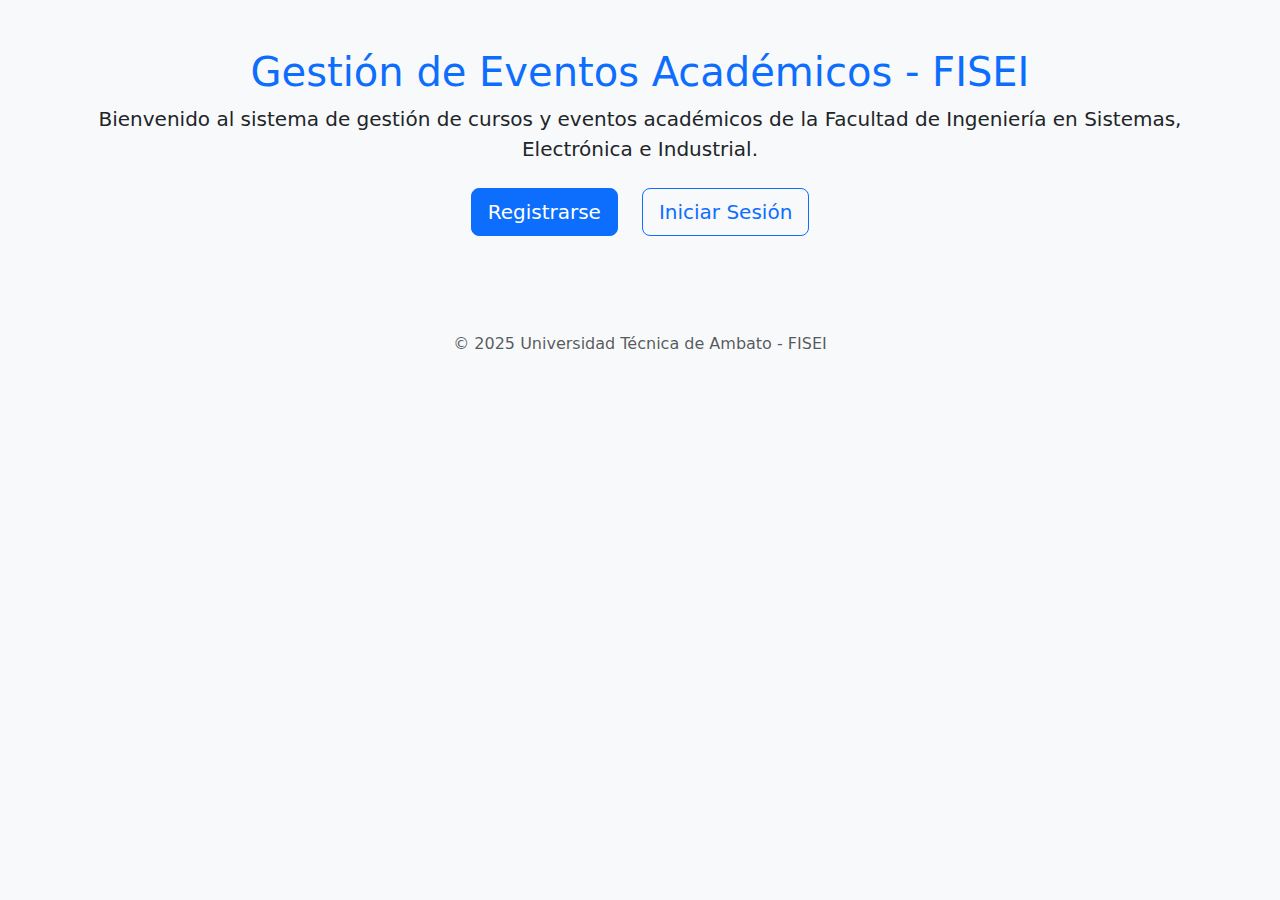
<file: index.html>
<!DOCTYPE html>
<html lang="es">
<head>
  <meta charset="UTF-8">
  <title>Inicio - Gestión de Eventos FISEI</title>
  <link href="https://cdn.jsdelivr.net/npm/bootstrap@5.3.3/dist/css/bootstrap.min.css" rel="stylesheet">
</head>
<body class="bg-light">

  <div class="container py-5">
    <div class="text-center mb-4">
      <h1 class="text-primary">Gestión de Eventos Académicos - FISEI</h1>
      <p class="lead">Bienvenido al sistema de gestión de cursos y eventos académicos de la Facultad de Ingeniería en Sistemas, Electrónica e Industrial.</p>
    </div>

    <div class="d-flex justify-content-center gap-4">
      <a href="registro.php" class="btn btn-primary btn-lg">Registrarse</a>
      <a href="login.php" class="btn btn-outline-primary btn-lg">Iniciar Sesión</a>
    </div>
  </div>

  <footer class="text-center mt-5 text-muted">
    <p>&copy; 2025 Universidad Técnica de Ambato - FISEI</p>
  </footer>

  <script src="https://cdn.jsdelivr.net/npm/bootstrap@5.3.3/dist/js/bootstrap.bundle.min.js"></script>
</body>
</html>
</file>
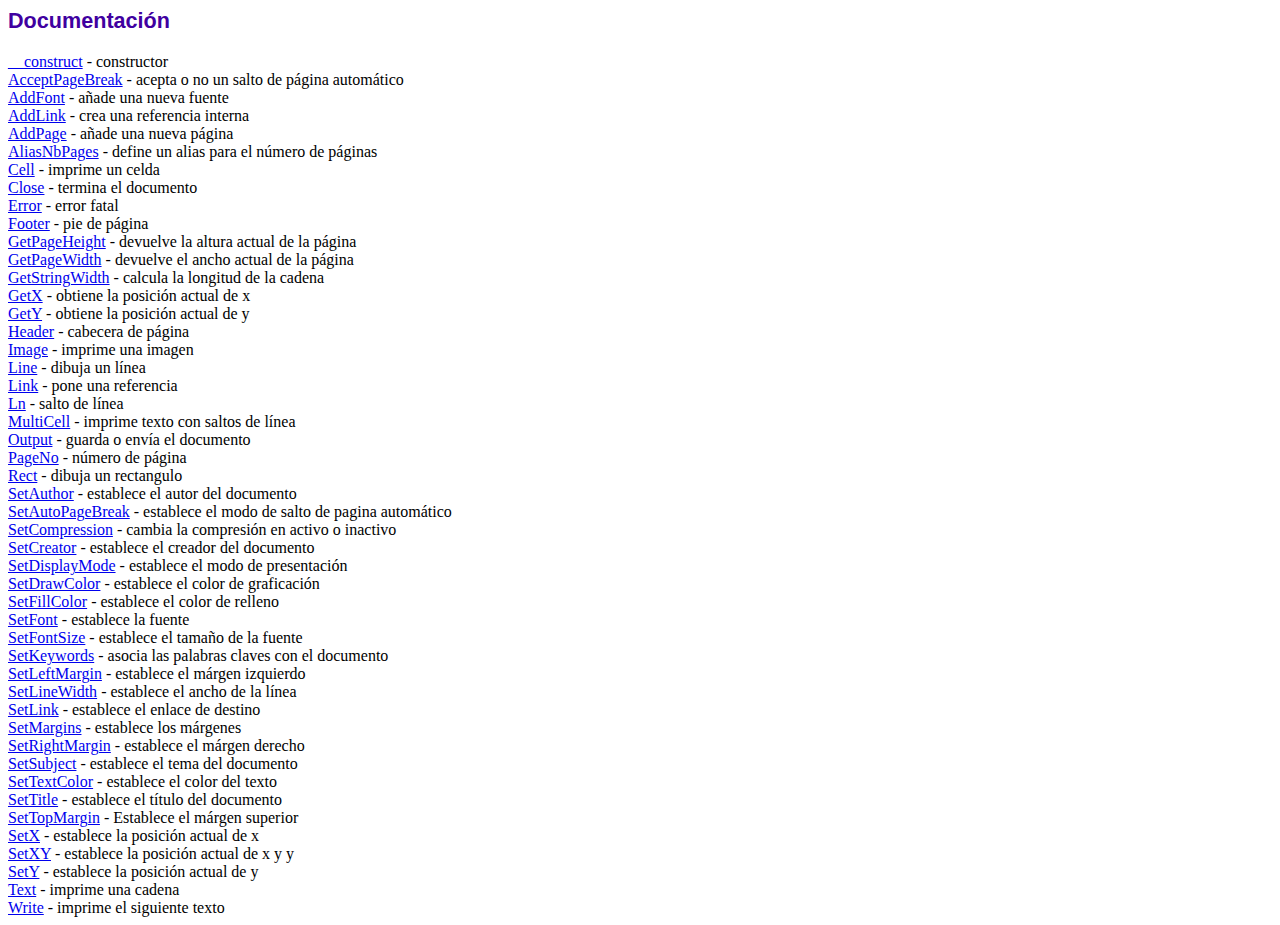
<file: fpdf/doc/index.htm>
<!DOCTYPE html PUBLIC "-//W3C//DTD HTML 4.01 Transitional//EN">
<html>
<head>
<meta http-equiv="Content-Type" content="text/html; charset=UTF-8">
<title>Documentación</title>
<link type="text/css" rel="stylesheet" href="../fpdf.css">
</head>
<body>
<h1>Documentación</h1>
<a href="__construct.htm">__construct</a> - constructor<br>
<a href="acceptpagebreak.htm">AcceptPageBreak</a> - acepta o no un salto de página automático<br>
<a href="addfont.htm">AddFont</a> - añade una nueva fuente<br>
<a href="addlink.htm">AddLink</a> - crea una referencia interna<br>
<a href="addpage.htm">AddPage</a> - añade una nueva página<br>
<a href="aliasnbpages.htm">AliasNbPages</a> - define un alias para el número de páginas<br>
<a href="cell.htm">Cell</a> - imprime un celda<br>
<a href="close.htm">Close</a> - termina el documento<br>
<a href="error.htm">Error</a> - error fatal<br>
<a href="footer.htm">Footer</a> - pie de página<br>
<a href="getpageheight.htm">GetPageHeight</a> - devuelve la altura actual de la página<br>
<a href="getpagewidth.htm">GetPageWidth</a> - devuelve el ancho actual de la página<br>
<a href="getstringwidth.htm">GetStringWidth</a> - calcula la longitud de la cadena<br>
<a href="getx.htm">GetX</a> - obtiene la posición actual de x<br>
<a href="gety.htm">GetY</a> - obtiene la posición actual de y<br>
<a href="header.htm">Header</a> - cabecera de página<br>
<a href="image.htm">Image</a> - imprime una imagen<br>
<a href="line.htm">Line</a> - dibuja un línea<br>
<a href="link.htm">Link</a> - pone una referencia<br>
<a href="ln.htm">Ln</a> - salto de línea<br>
<a href="multicell.htm">MultiCell</a> - imprime texto con saltos de línea<br>
<a href="output.htm">Output</a> - guarda o envía el documento<br>
<a href="pageno.htm">PageNo</a> - número de página<br>
<a href="rect.htm">Rect</a> - dibuja un rectangulo<br>
<a href="setauthor.htm">SetAuthor</a> - establece el autor del documento<br>
<a href="setautopagebreak.htm">SetAutoPageBreak</a> - establece el modo de salto de pagina automático<br>
<a href="setcompression.htm">SetCompression</a> - cambia la compresión en activo o inactivo<br>
<a href="setcreator.htm">SetCreator</a> - establece el creador del documento<br>
<a href="setdisplaymode.htm">SetDisplayMode</a> - establece el modo de presentación<br>
<a href="setdrawcolor.htm">SetDrawColor</a> - establece el color de graficación<br>
<a href="setfillcolor.htm">SetFillColor</a> - establece el color de relleno<br>
<a href="setfont.htm">SetFont</a> - establece la fuente<br>
<a href="setfontsize.htm">SetFontSize</a> - establece el tamaño de la fuente<br>
<a href="setkeywords.htm">SetKeywords</a> - asocia las palabras claves con el documento<br>
<a href="setleftmargin.htm">SetLeftMargin</a> - establece el márgen izquierdo<br>
<a href="setlinewidth.htm">SetLineWidth</a> - establece el ancho de la línea<br>
<a href="setlink.htm">SetLink</a> - establece el enlace de destino<br>
<a href="setmargins.htm">SetMargins</a> - establece los márgenes<br>
<a href="setrightmargin.htm">SetRightMargin</a> - establece el márgen derecho<br>
<a href="setsubject.htm">SetSubject</a> - establece el tema del documento<br>
<a href="settextcolor.htm">SetTextColor</a> - establece el color del texto<br>
<a href="settitle.htm">SetTitle</a> - establece el título del documento<br>
<a href="settopmargin.htm">SetTopMargin</a> - Establece el márgen superior<br>
<a href="setx.htm">SetX</a> - establece la posición actual de x<br>
<a href="setxy.htm">SetXY</a> - establece la posición actual de x y y<br>
<a href="sety.htm">SetY</a> - establece la posición actual de y<br>
<a href="text.htm">Text</a> - imprime una cadena<br>
<a href="write.htm">Write</a> - imprime el siguiente texto<br>
</body>
</html>
</file>
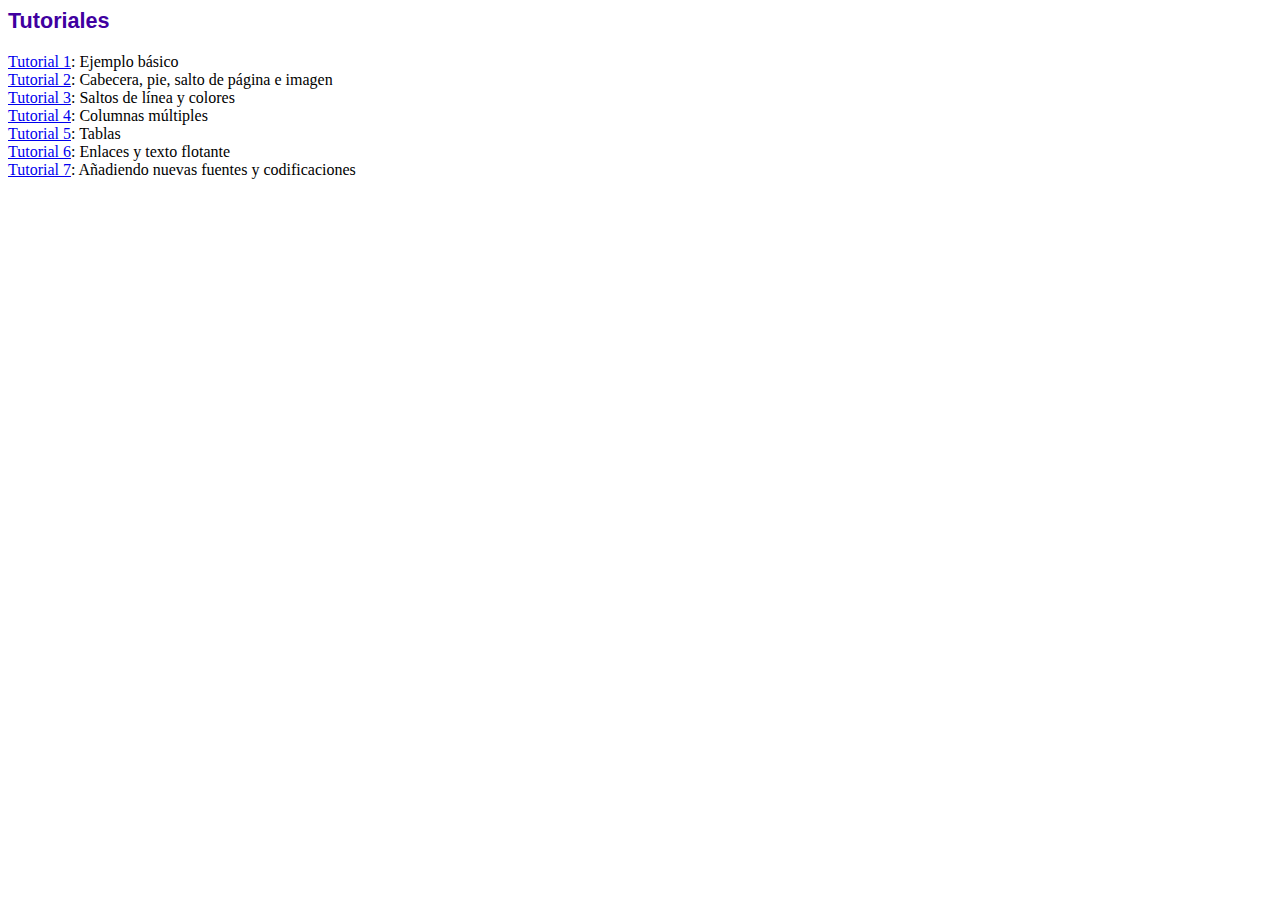
<file: fpdf/tutorial/index.htm>
<!DOCTYPE html PUBLIC "-//W3C//DTD HTML 4.01 Transitional//EN">
<html>
<head>
<meta http-equiv="Content-Type" content="text/html; charset=UTF-8">
<title>Tutoriales</title>
<link type="text/css" rel="stylesheet" href="../fpdf.css">
</head>
<body>
<h1>Tutoriales</h1>
<ul style="list-style-type:none; margin-left:0; padding-left:0">
<li><a href="tuto1.htm">Tutorial 1</a>: Ejemplo básico</li>
<li><a href="tuto2.htm">Tutorial 2</a>: Cabecera, pie, salto de página e imagen</li>
<li><a href="tuto3.htm">Tutorial 3</a>: Saltos de línea y colores</li>
<li><a href="tuto4.htm">Tutorial 4</a>: Columnas múltiples</li>
<li><a href="tuto5.htm">Tutorial 5</a>: Tablas</li>
<li><a href="tuto6.htm">Tutorial 6</a>: Enlaces y texto flotante</li>
<li><a href="tuto7.htm">Tutorial 7</a>: Añadiendo nuevas fuentes y codificaciones</li>
</ul>
</body>
</html>
</file>
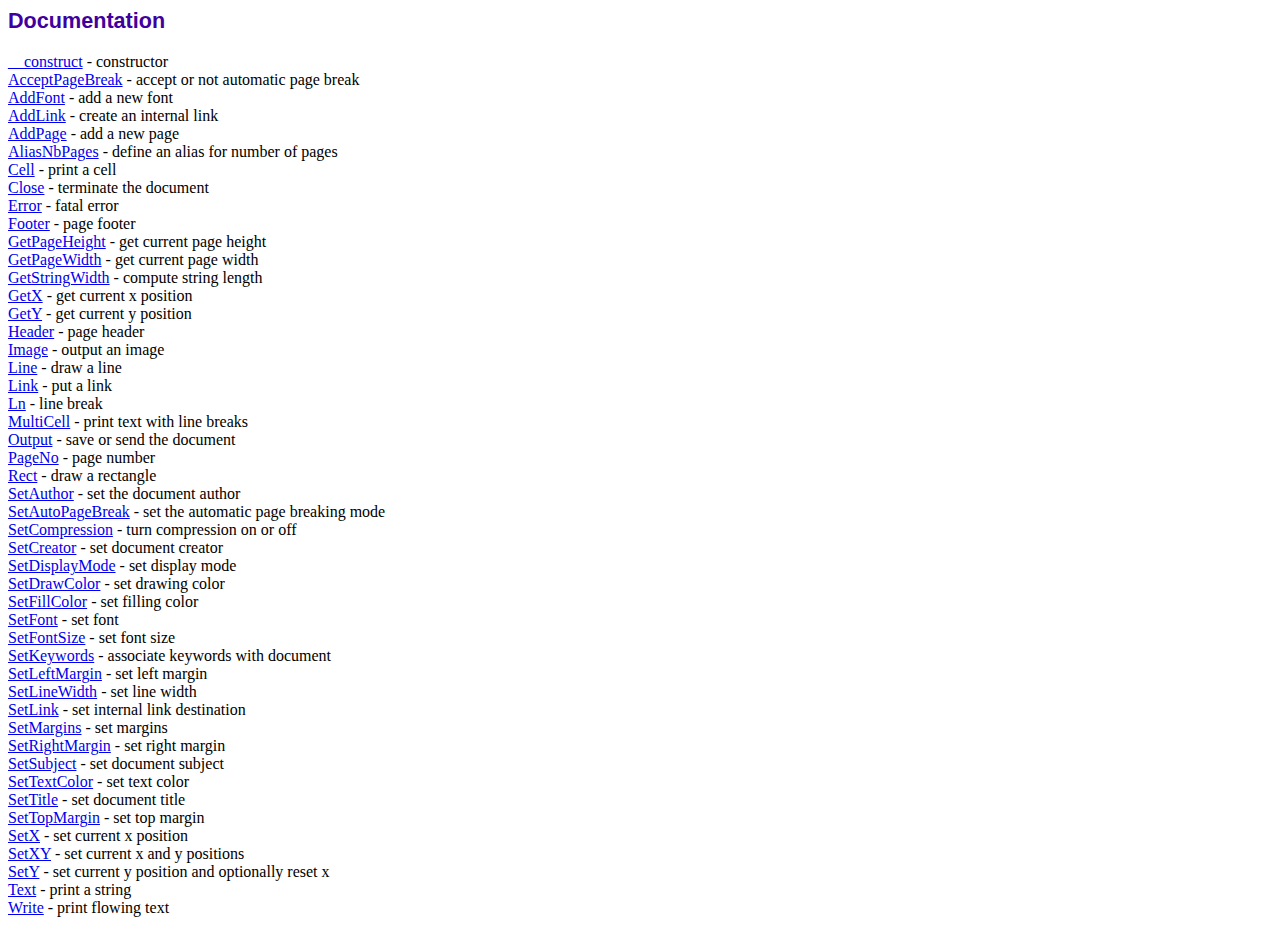
<file: libs/fpdf/doc/index.htm>
<!DOCTYPE html PUBLIC "-//W3C//DTD HTML 4.01 Transitional//EN">
<html>
<head>
<meta http-equiv="Content-Type" content="text/html; charset=UTF-8">
<title>Documentation</title>
<link type="text/css" rel="stylesheet" href="../fpdf.css">
</head>
<body>
<h1>Documentation</h1>
<a href="__construct.htm">__construct</a> - constructor<br>
<a href="acceptpagebreak.htm">AcceptPageBreak</a> - accept or not automatic page break<br>
<a href="addfont.htm">AddFont</a> - add a new font<br>
<a href="addlink.htm">AddLink</a> - create an internal link<br>
<a href="addpage.htm">AddPage</a> - add a new page<br>
<a href="aliasnbpages.htm">AliasNbPages</a> - define an alias for number of pages<br>
<a href="cell.htm">Cell</a> - print a cell<br>
<a href="close.htm">Close</a> - terminate the document<br>
<a href="error.htm">Error</a> - fatal error<br>
<a href="footer.htm">Footer</a> - page footer<br>
<a href="getpageheight.htm">GetPageHeight</a> - get current page height<br>
<a href="getpagewidth.htm">GetPageWidth</a> - get current page width<br>
<a href="getstringwidth.htm">GetStringWidth</a> - compute string length<br>
<a href="getx.htm">GetX</a> - get current x position<br>
<a href="gety.htm">GetY</a> - get current y position<br>
<a href="header.htm">Header</a> - page header<br>
<a href="image.htm">Image</a> - output an image<br>
<a href="line.htm">Line</a> - draw a line<br>
<a href="link.htm">Link</a> - put a link<br>
<a href="ln.htm">Ln</a> - line break<br>
<a href="multicell.htm">MultiCell</a> - print text with line breaks<br>
<a href="output.htm">Output</a> - save or send the document<br>
<a href="pageno.htm">PageNo</a> - page number<br>
<a href="rect.htm">Rect</a> - draw a rectangle<br>
<a href="setauthor.htm">SetAuthor</a> - set the document author<br>
<a href="setautopagebreak.htm">SetAutoPageBreak</a> - set the automatic page breaking mode<br>
<a href="setcompression.htm">SetCompression</a> - turn compression on or off<br>
<a href="setcreator.htm">SetCreator</a> - set document creator<br>
<a href="setdisplaymode.htm">SetDisplayMode</a> - set display mode<br>
<a href="setdrawcolor.htm">SetDrawColor</a> - set drawing color<br>
<a href="setfillcolor.htm">SetFillColor</a> - set filling color<br>
<a href="setfont.htm">SetFont</a> - set font<br>
<a href="setfontsize.htm">SetFontSize</a> - set font size<br>
<a href="setkeywords.htm">SetKeywords</a> - associate keywords with document<br>
<a href="setleftmargin.htm">SetLeftMargin</a> - set left margin<br>
<a href="setlinewidth.htm">SetLineWidth</a> - set line width<br>
<a href="setlink.htm">SetLink</a> - set internal link destination<br>
<a href="setmargins.htm">SetMargins</a> - set margins<br>
<a href="setrightmargin.htm">SetRightMargin</a> - set right margin<br>
<a href="setsubject.htm">SetSubject</a> - set document subject<br>
<a href="settextcolor.htm">SetTextColor</a> - set text color<br>
<a href="settitle.htm">SetTitle</a> - set document title<br>
<a href="settopmargin.htm">SetTopMargin</a> - set top margin<br>
<a href="setx.htm">SetX</a> - set current x position<br>
<a href="setxy.htm">SetXY</a> - set current x and y positions<br>
<a href="sety.htm">SetY</a> - set current y position and optionally reset x<br>
<a href="text.htm">Text</a> - print a string<br>
<a href="write.htm">Write</a> - print flowing text<br>
</body>
</html>
</file>
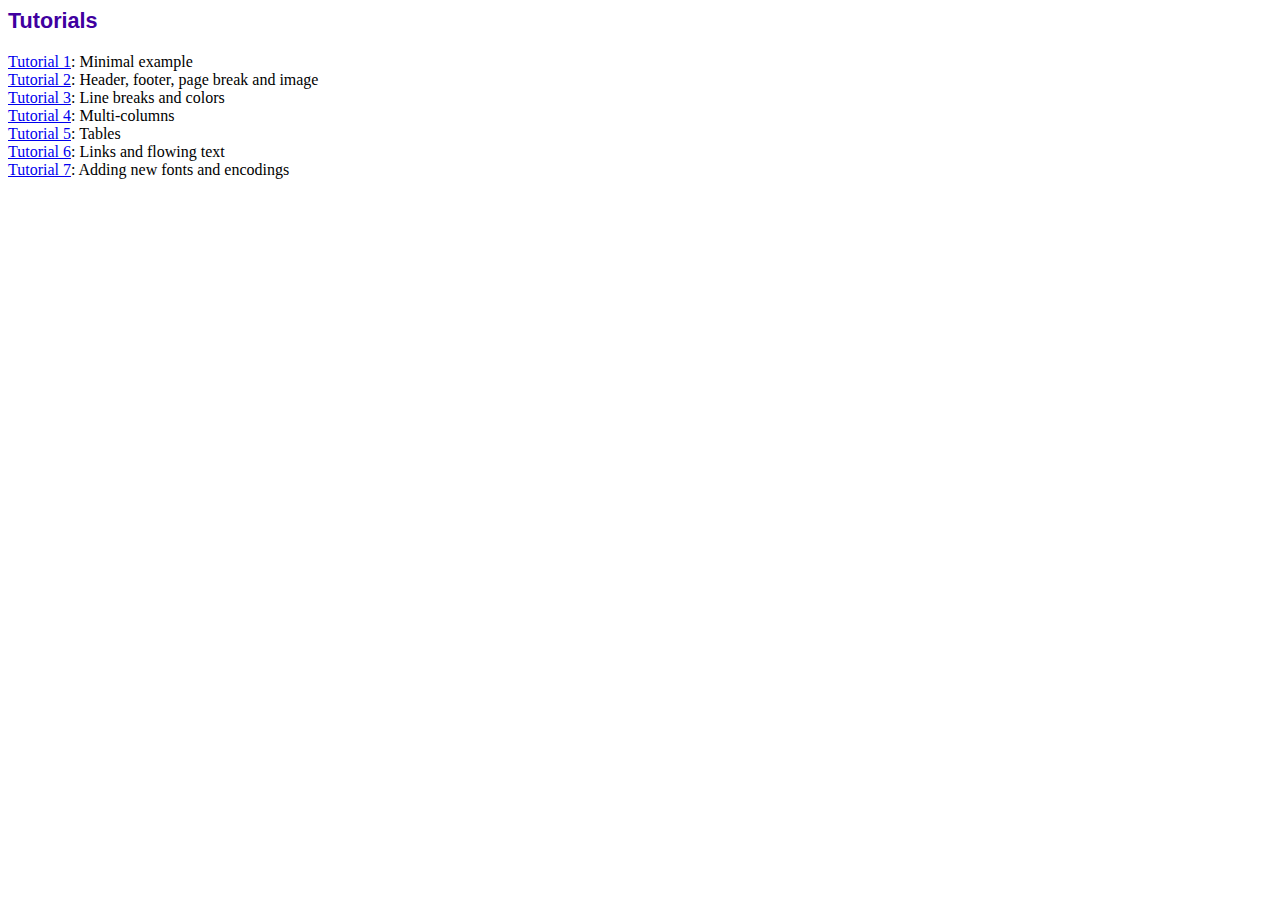
<file: libs/fpdf/tutorial/index.htm>
<!DOCTYPE html PUBLIC "-//W3C//DTD HTML 4.01 Transitional//EN">
<html>
<head>
<meta http-equiv="Content-Type" content="text/html; charset=UTF-8">
<title>Tutorials</title>
<link type="text/css" rel="stylesheet" href="../fpdf.css">
</head>
<body>
<h1>Tutorials</h1>
<ul style="list-style-type:none; margin-left:0; padding-left:0">
<li><a href="tuto1.htm">Tutorial 1</a>: Minimal example</li>
<li><a href="tuto2.htm">Tutorial 2</a>: Header, footer, page break and image</li>
<li><a href="tuto3.htm">Tutorial 3</a>: Line breaks and colors</li>
<li><a href="tuto4.htm">Tutorial 4</a>: Multi-columns</li>
<li><a href="tuto5.htm">Tutorial 5</a>: Tables</li>
<li><a href="tuto6.htm">Tutorial 6</a>: Links and flowing text</li>
<li><a href="tuto7.htm">Tutorial 7</a>: Adding new fonts and encodings</li>
</ul>
</body>
</html>
</file>
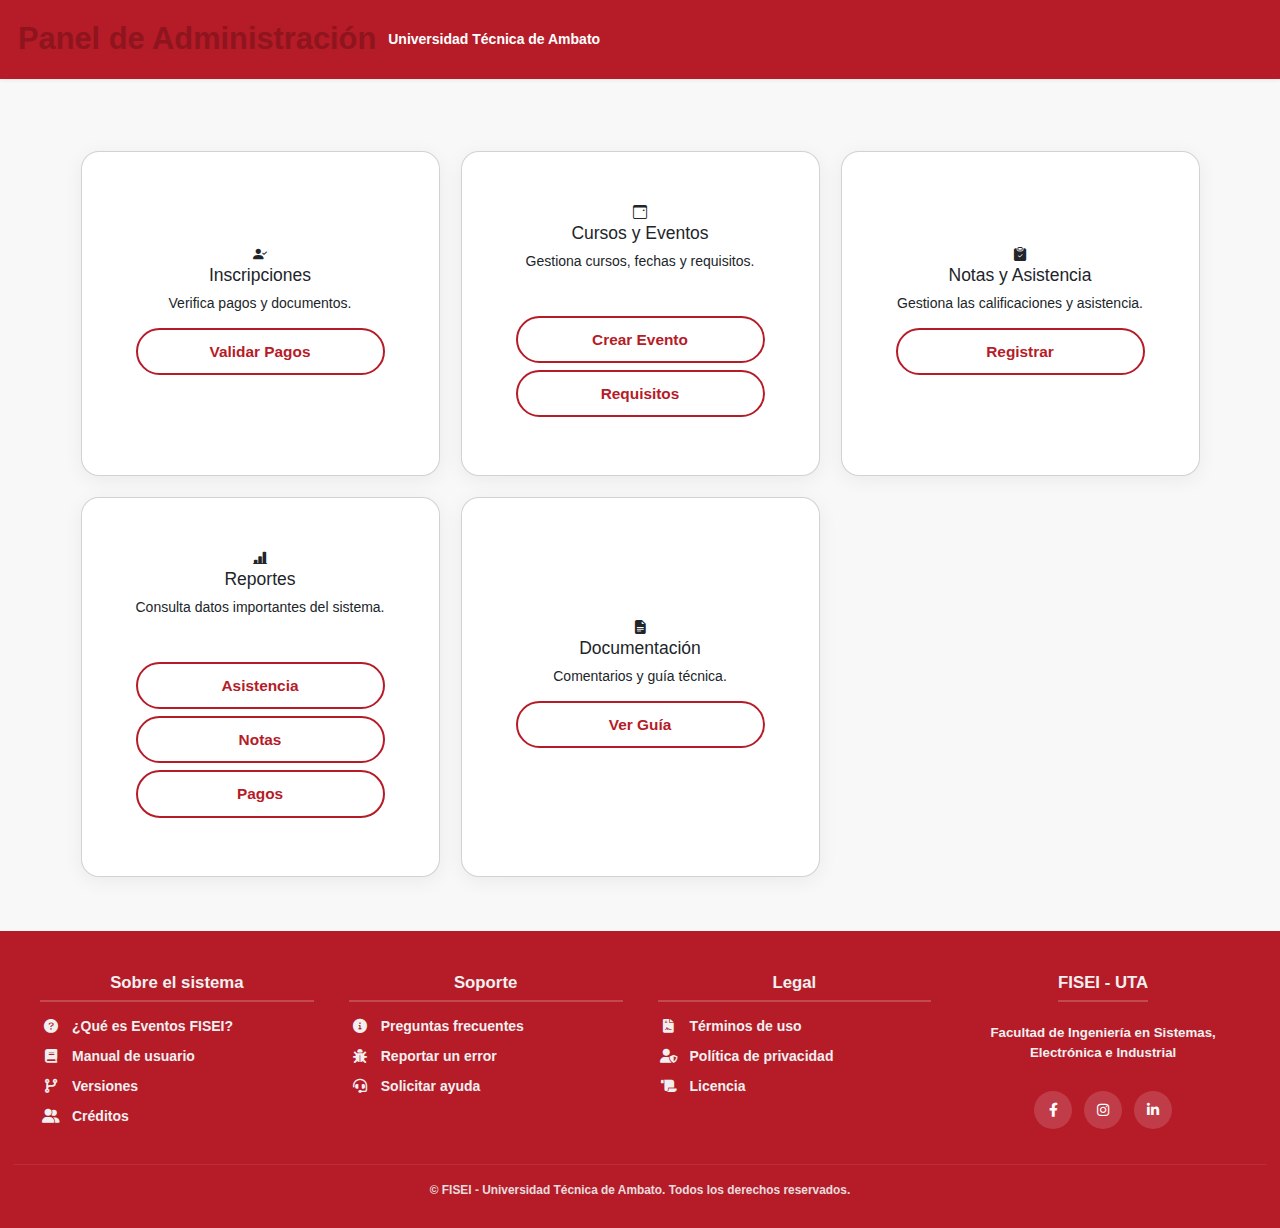
<file: dashboard.html>
<!DOCTYPE html>
<html lang="es">
<head>
  <meta charset="UTF-8" />
  <meta name="viewport" content="width=device-width, initial-scale=1.0" />
  <title>Dashboard Administrativo - UTA</title>
   <link href="https://cdnjs.cloudflare.com/ajax/libs/font-awesome/6.0.0-beta3/css/all.min.css" rel="stylesheet">
  <link href="https://cdn.jsdelivr.net/npm/bootstrap@5.3.3/dist/css/bootstrap.min.css" rel="stylesheet" />
  <link href="https://cdn.jsdelivr.net/npm/bootstrap-icons@1.10.5/font/bootstrap-icons.css" rel="stylesheet" />
  <link rel="stylesheet" href="css/styles.css" />
</head>
<body>

  <header class="text-center bg-uta-red text-white py-4 shadow-sm">
    <h1 class="mb-0">Panel de Administración</h1>
    <p class="mb-0">Universidad Técnica de Ambato</p>
  </header>

  <main class="container py-5">
    <div class="row g-4">

      <!-- Inscripciones -->
      <div class="col-md-4">
        <div class="card h-100">
          <div class="card-body d-flex flex-column text-center justify-content-center">
            <div class="icon-box"><i class="bi bi-person-check-fill"></i></div>
            <h5 class="card-title">Inscripciones</h5>
            <p class="card-text">Verifica pagos y documentos.</p>
            <div class="d-grid gap-2">
              <a href="validar_pago.html" class="btn btn-outline-primary">Validar Pagos</a>
            </div>
          </div>
        </div>
      </div>

      <!-- Cursos/Eventos -->
      <div class="col-md-4">
        <div class="card h-100">
          <div class="card-body d-flex flex-column text-center">
            <div class="icon-box"><i class="bi bi-calendar3-event"></i></div>
            <h5 class="card-title">Cursos y Eventos</h5>
            <p class="card-text">Gestiona cursos, fechas y requisitos.</p>
            <div class="d-grid gap-2 mt-auto">
              <a href="crear_evento.html" class="btn btn-outline-primary">Crear Evento</a>
              <a href="subir_requisitos.html" class="btn btn-outline-primary">Requisitos</a>
            </div>
          </div>
        </div>
      </div>

      <!-- Notas y Asistencia -->
      <div class="col-md-4">
        <div class="card h-100">
          <div class="card-body d-flex flex-column text-center justify-content-center">
            <div class="icon-box"><i class="bi bi-clipboard-check-fill"></i></div>
            <h5 class="card-title">Notas y Asistencia</h5>
            <p class="card-text">Gestiona las calificaciones y asistencia.</p>
            <div class="d-grid gap-2">
              <a href="notas_asistencia.html" class="btn btn-outline-primary">Registrar</a>
            </div>
          </div>
        </div>
      </div>

      <!-- Reportes -->
      <div class="col-md-4">
        <div class="card h-100">
          <div class="card-body d-flex flex-column text-center">
            <div class="icon-box"><i class="bi bi-bar-chart-line-fill"></i></div>
            <h5 class="card-title">Reportes</h5>
            <p class="card-text">Consulta datos importantes del sistema.</p>
            <div class="d-grid gap-2 mt-auto">
              <a href="reporte_asistencia.php" class="btn btn-outline-primary">Asistencia</a>
              <a href="reporte_notas.php" class="btn btn-outline-primary">Notas</a>
              <a href="reporte_pagos.php" class="btn btn-outline-secondary">Pagos</a>
            </div>
          </div>
        </div>
      </div>

      <!-- Documentación -->
      <div class="col-md-4">
        <div class="card h-100">
          <div class="card-body d-flex flex-column text-center justify-content-center">
            <div class="icon-box"><i class="bi bi-file-earmark-text-fill"></i></div>
            <h5 class="card-title">Documentación</h5>
            <p class="card-text">Comentarios y guía técnica.</p>
            <div class="d-grid gap-2">
              <a href="documentacion.html" class="btn btn-outline-primary">Ver Guía</a>
            </div>
          </div>
        </div>
      </div>

    </div>
  </main>

<footer class="footer-expandido mt-5">
    <div class="footer-container">
        <div class="footer-section">
            <h5>Sobre el sistema</h5>
            <ul>
                <li><a href="../informativo/que_es_eventos.html"><i class="fa-solid fa-circle-question"></i> ¿Qué es Eventos FISEI?</a></li>
                <li><a href="../informativo/manual_usuario.html"><i class="fa-solid fa-book"></i> Manual de usuario</a></li>
                <li><a href="../informativo/versiones.html"><i class="fa-solid fa-code-branch"></i> Versiones</a></li>
                <li><a href="../informativo/nosotros.php"><i class="fa-solid fa-user-group"></i> Créditos</a></li>
            </ul>
        </div>

        <div class="footer-section">
            <h5>Soporte</h5>
            <ul>
                <li><a href="../informativo/preguntas_frecuentes.html"><i class="fa-solid fa-circle-info"></i> Preguntas frecuentes</a></li>
                <li><a href="../formulario/solictud_cambios.php"><i class="fa-solid fa-bug"></i> Reportar un error</a></li>
                <li><a href="../formulario/solicitar_ayuda.php"><i class="fa-solid fa-headset"></i> Solicitar ayuda</a></li>
            </ul>
        </div>

        <div class="footer-section">
            <h5>Legal</h5>
            <ul>
                <li><a href="../informativo/terminos_uso.html"><i class="fa-solid fa-file-contract"></i> Términos de uso</a></li>
                <li><a href="../informativo/politica_privacidad.html"><i class="fa-solid fa-user-shield"></i> Política de privacidad</a></li>
                <li><a href="../informativo/licencia.html"><i class="fa-solid fa-scroll"></i> Licencia</a></li>
            </ul>
        </div>

        <div class="footer-section">
            <h5>FISEI - UTA</h5>
            <p>Facultad de Ingeniería en Sistemas,<br> Electrónica e Industrial</p>
            <div class="footer-social">
                <a href="#"><i class="fab fa-facebook-f"></i></a>
                <a href="#"><i class="fab fa-instagram"></i></a>
                <a href="#"><i class="fab fa-linkedin-in"></i></a>
            </div>
        </div>
    </div>

    <div class="footer-bottom">
        © <?= date('Y') ?> FISEI - Universidad Técnica de Ambato. Todos los derechos reservados.
    </div>
</footer>
</body>
</html>
</file>
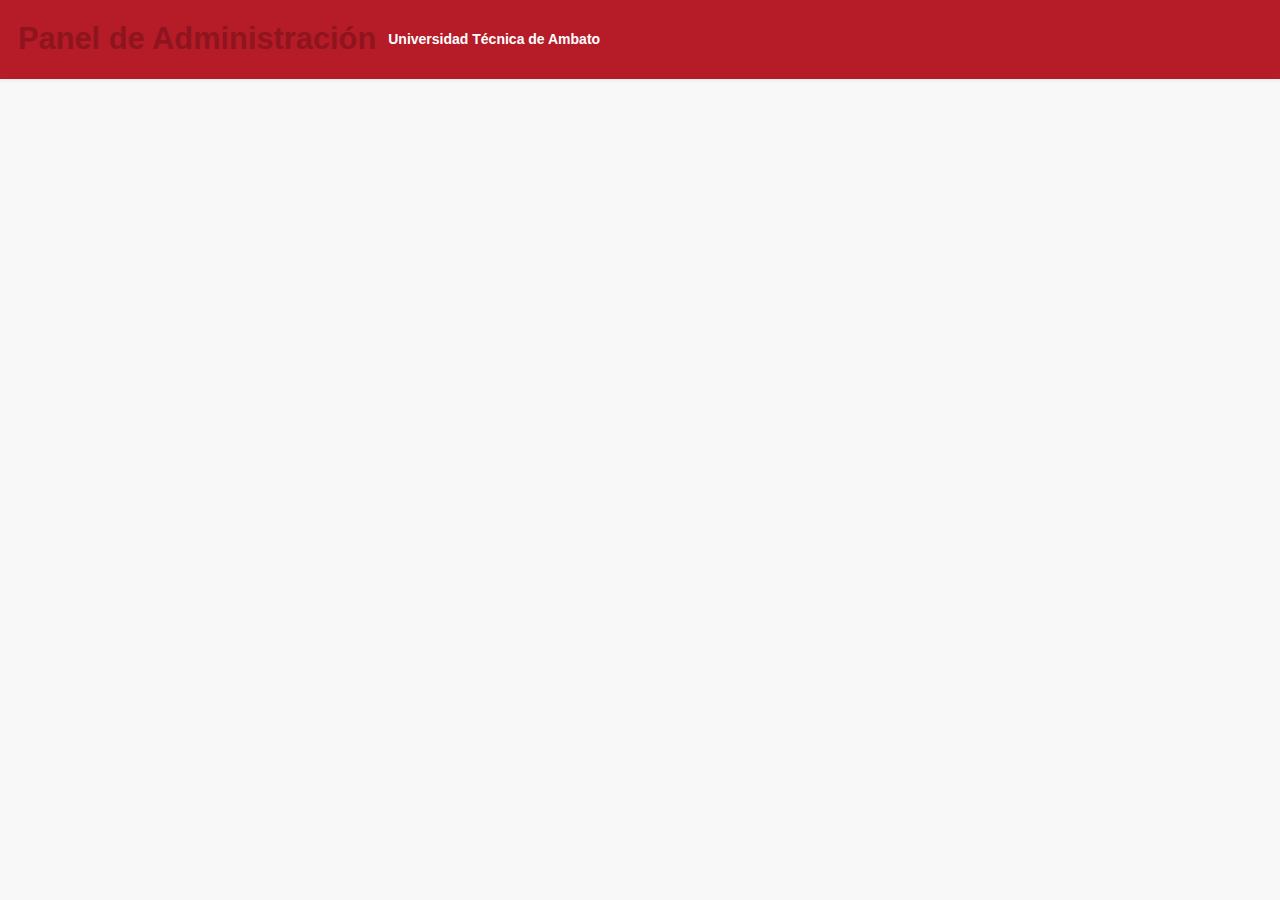
<file: dashborad.html>
<!DOCTYPE html>
<html lang="es">
<head>
  <meta charset="UTF-8" />
  <meta name="viewport" content="width=device-width, initial-scale=1.0" />
  <title>Dashboard Administrativo - UTA</title>
  <link href="https://cdn.jsdelivr.net/npm/bootstrap@5.3.3/dist/css/bootstrap.min.css" rel="stylesheet" />
  <link href="https://cdn.jsdelivr.net/npm/bootstrap-icons@1.10.5/font/bootstrap-icons.css" rel="stylesheet" />
  <link rel="stylesheet" href="css/styles.css" />
</head>
<body>

  <header class="text-center bg-uta-red text-white py-4 shadow-sm">
    <h1 class="mb-0">Panel de Administración</h1>
    <p class="mb-0">Universidad Técnica de Ambato</p>
  </header>
</file>
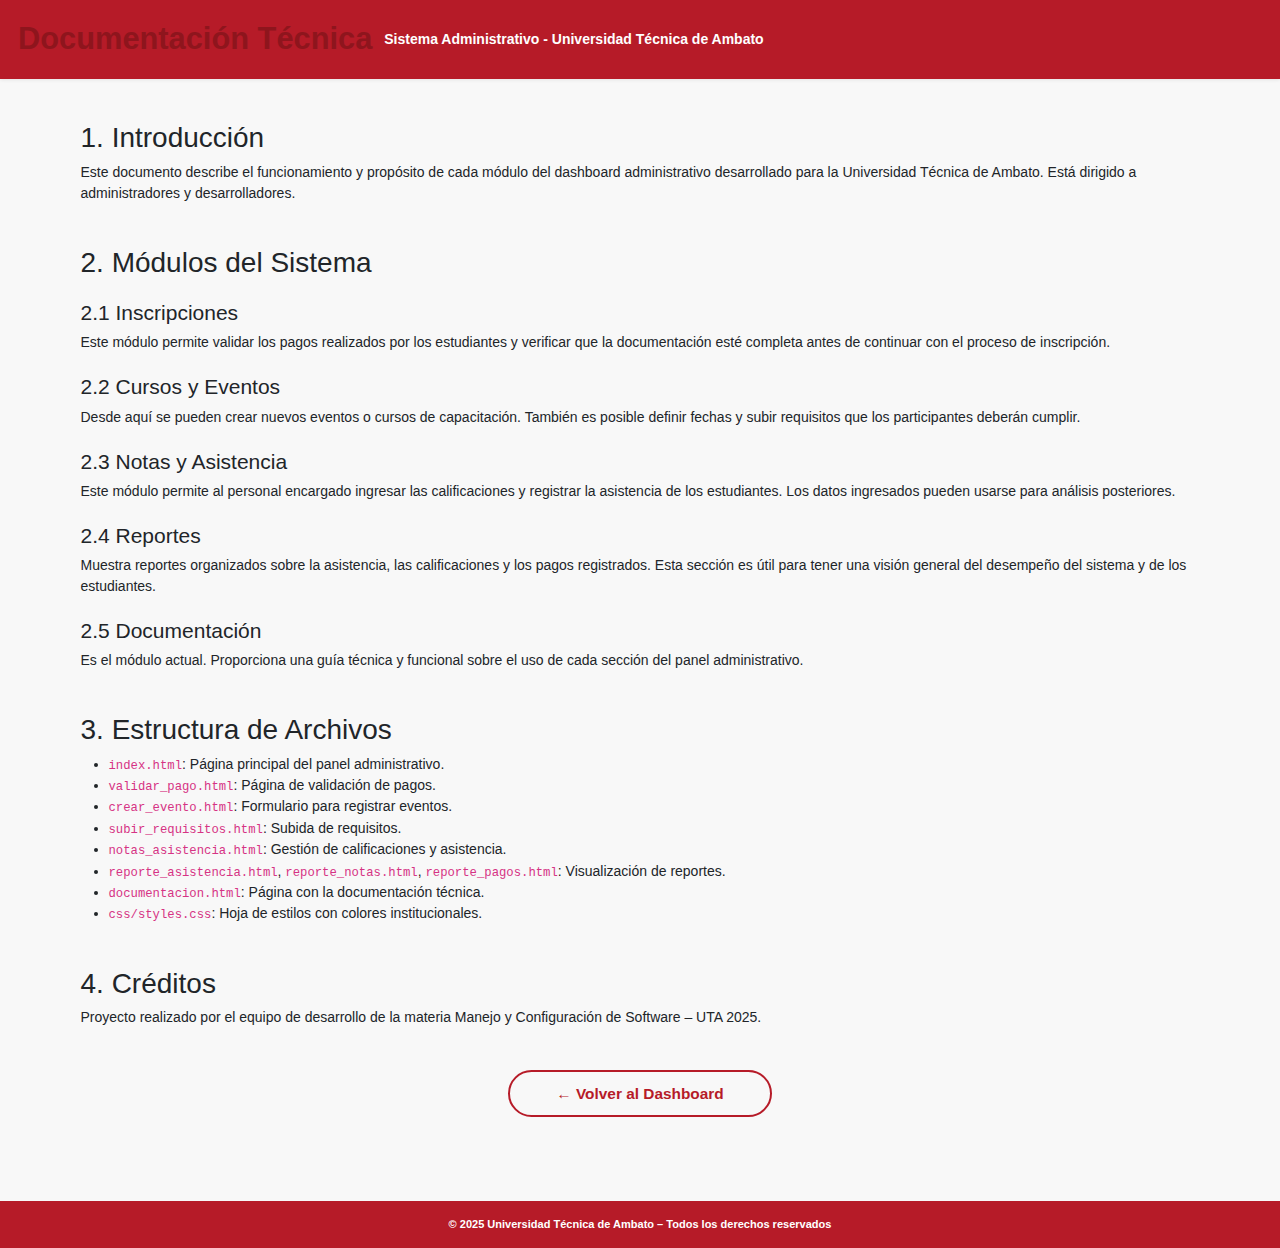
<file: documentacion.html>
<!DOCTYPE html>
<html lang="es">
<head>
  <meta charset="UTF-8" />
  <meta name="viewport" content="width=device-width, initial-scale=1.0"/>
  <title>Documentación Técnica - UTA</title>
  <link href="https://cdn.jsdelivr.net/npm/bootstrap@5.3.3/dist/css/bootstrap.min.css" rel="stylesheet"/>
  <link rel="stylesheet" href="css/styles.css" />
</head>
<body>

  <header class="bg-uta-red text-white py-4 text-center shadow-sm">
    <h1 class="mb-0">Documentación Técnica</h1>
    <p class="mb-0">Sistema Administrativo - Universidad Técnica de Ambato</p>
  </header>

  <main class="container py-5">

    <section class="mb-5">
      <h2 class="text-uta-red">1. Introducción</h2>
      <p>
        Este documento describe el funcionamiento y propósito de cada módulo del dashboard administrativo
        desarrollado para la Universidad Técnica de Ambato. Está dirigido a administradores y desarrolladores.
      </p>
    </section>

    <section class="mb-5">
      <h2 class="text-uta-red">2. Módulos del Sistema</h2>

      <h4 class="mt-4">2.1 Inscripciones</h4>
      <p>
        Este módulo permite validar los pagos realizados por los estudiantes y verificar que la documentación
        esté completa antes de continuar con el proceso de inscripción.
      </p>

      <h4 class="mt-4">2.2 Cursos y Eventos</h4>
      <p>
        Desde aquí se pueden crear nuevos eventos o cursos de capacitación. También es posible definir fechas y subir
        requisitos que los participantes deberán cumplir.
      </p>

      <h4 class="mt-4">2.3 Notas y Asistencia</h4>
      <p>
        Este módulo permite al personal encargado ingresar las calificaciones y registrar la asistencia de los estudiantes.
        Los datos ingresados pueden usarse para análisis posteriores.
      </p>

      <h4 class="mt-4">2.4 Reportes</h4>
      <p>
        Muestra reportes organizados sobre la asistencia, las calificaciones y los pagos registrados.
        Esta sección es útil para tener una visión general del desempeño del sistema y de los estudiantes.
      </p>

      <h4 class="mt-4">2.5 Documentación</h4>
      <p>
        Es el módulo actual. Proporciona una guía técnica y funcional sobre el uso de cada sección del panel administrativo.
      </p>
    </section>

    <section class="mb-5">
      <h2 class="text-uta-red">3. Estructura de Archivos</h2>
      <ul>
        <li><code>index.html</code>: Página principal del panel administrativo.</li>
        <li><code>validar_pago.html</code>: Página de validación de pagos.</li>
        <li><code>crear_evento.html</code>: Formulario para registrar eventos.</li>
        <li><code>subir_requisitos.html</code>: Subida de requisitos.</li>
        <li><code>notas_asistencia.html</code>: Gestión de calificaciones y asistencia.</li>
        <li><code>reporte_asistencia.html</code>, <code>reporte_notas.html</code>, <code>reporte_pagos.html</code>: Visualización de reportes.</li>
        <li><code>documentacion.html</code>: Página con la documentación técnica.</li>
        <li><code>css/styles.css</code>: Hoja de estilos con colores institucionales.</li>
      </ul>
    </section>

    <section>
      <h2 class="text-uta-red">4. Créditos</h2>
      <p>
        Proyecto realizado por el equipo de desarrollo de la materia Manejo y Configuración de Software – UTA 2025.
      </p>
    </section>

    <div class="text-center mt-5">
      <a href="index.html" class="btn btn-outline-primary">← Volver al Dashboard</a>
    </div>

  </main>

  <footer class="text-center text-white bg-uta-red py-3 mt-5">
    <small>&copy; 2025 Universidad Técnica de Ambato – Todos los derechos reservados</small>
  </footer>

</body>
</html>
</file>
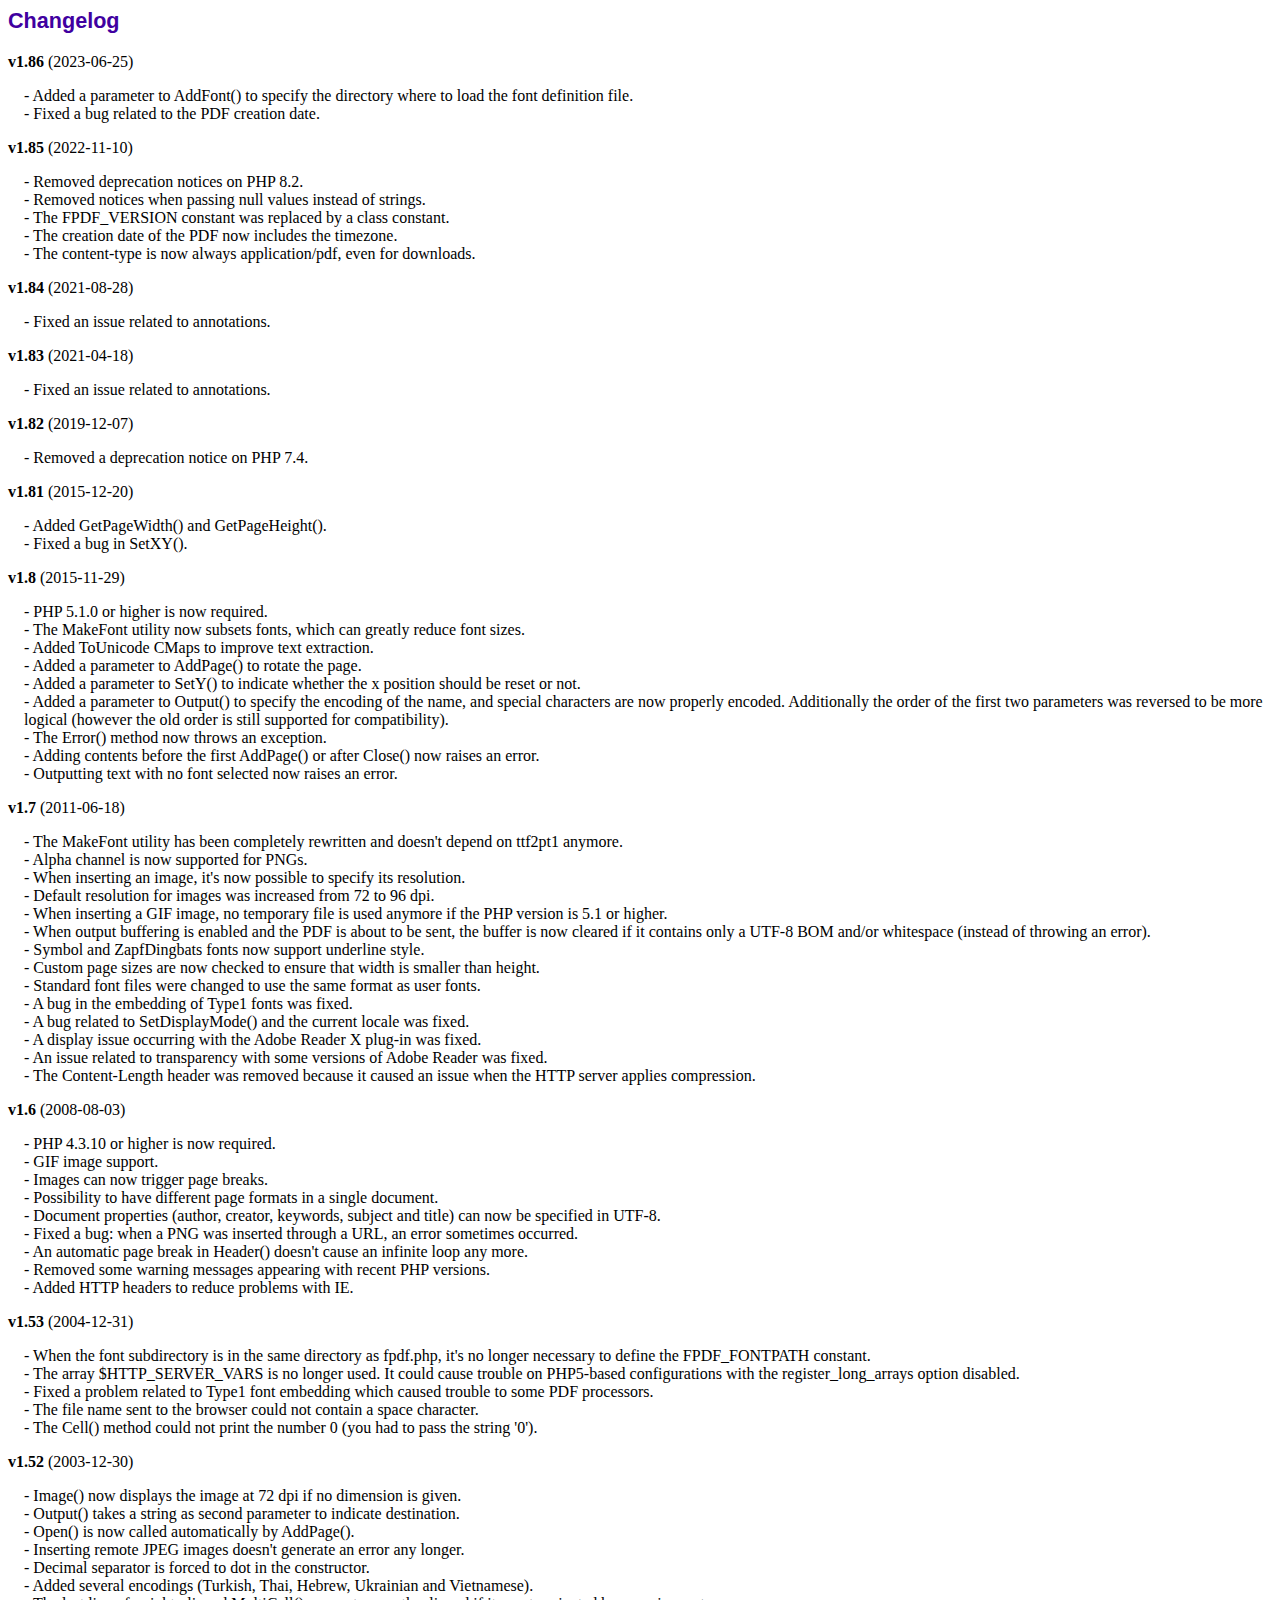
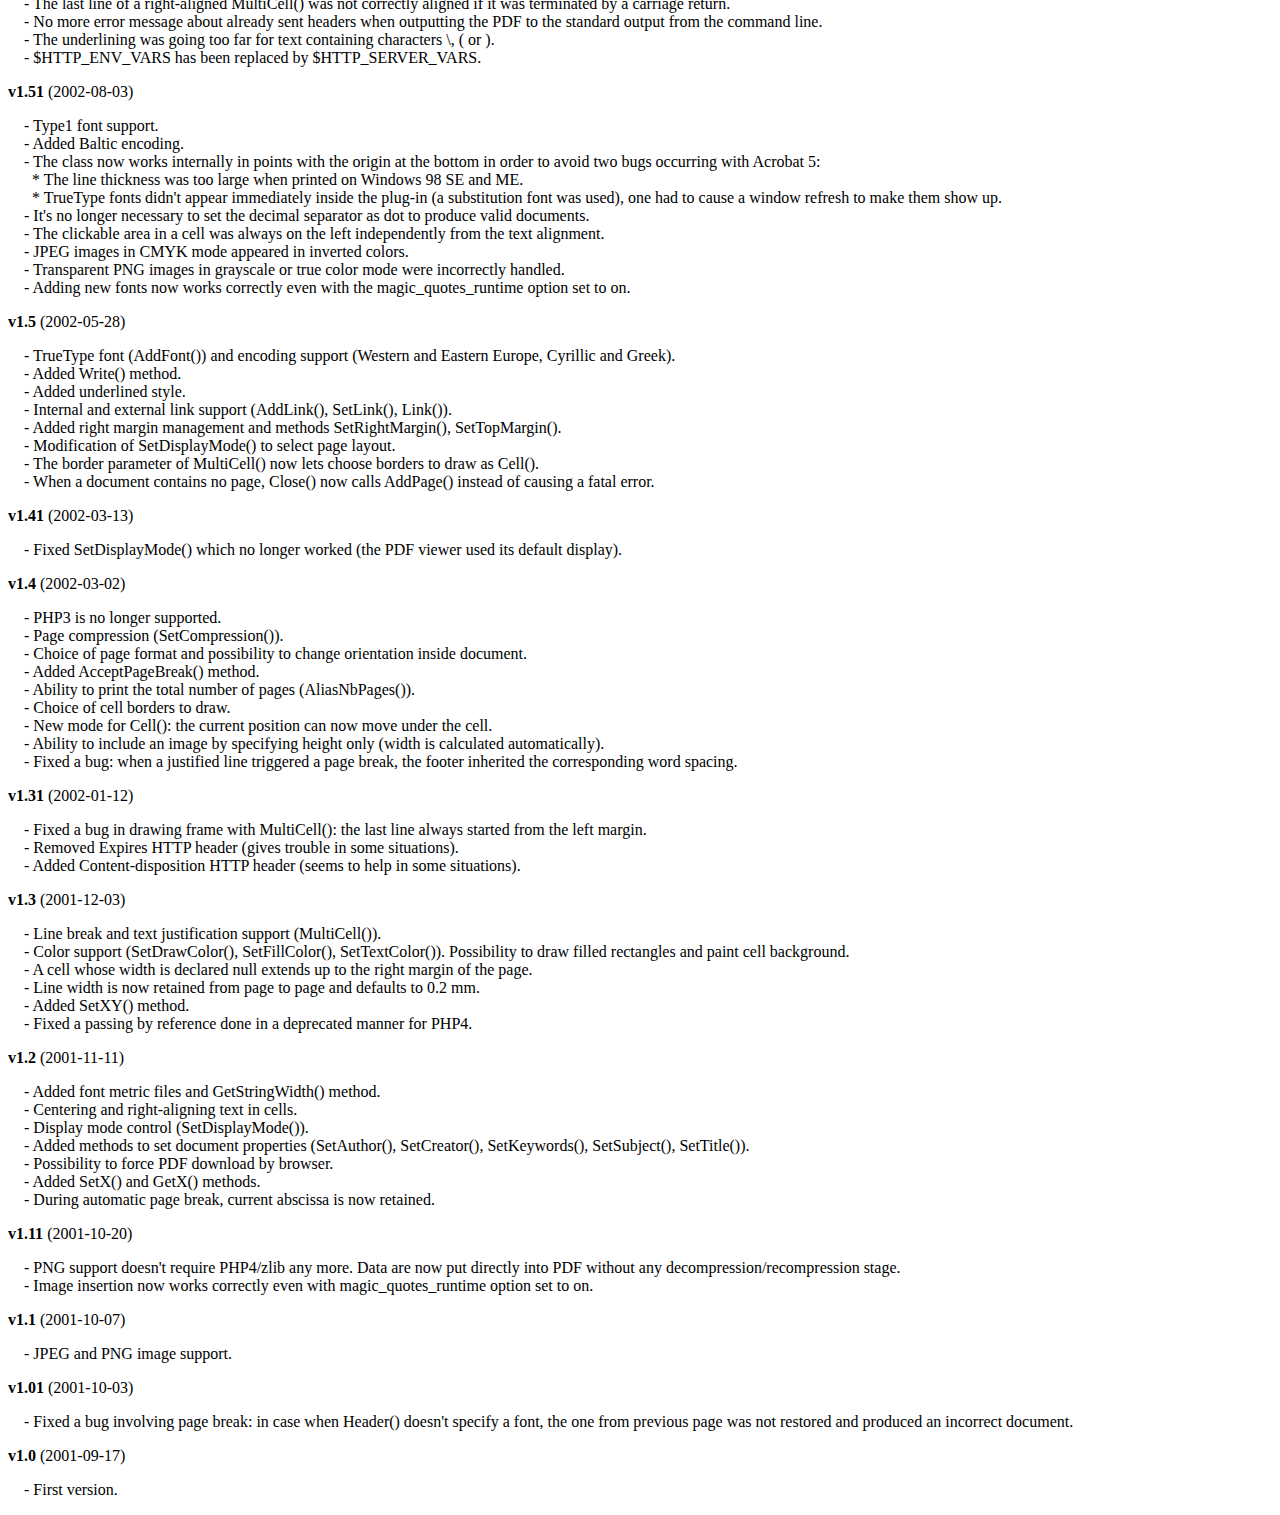
<file: fpdf/changelog.htm>
<!DOCTYPE html PUBLIC "-//W3C//DTD HTML 4.01 Transitional//EN">
<html>
<head>
<meta http-equiv="Content-Type" content="text/html; charset=UTF-8">
<title>Changelog</title>
<link type="text/css" rel="stylesheet" href="fpdf.css">
<style type="text/css">
dd {margin:1em 0 1em 1em}
</style>
</head>
<body>
<h1>Changelog</h1>
<dl>
<dt><strong>v1.86</strong> (2023-06-25)</dt>
<dd>
- Added a parameter to AddFont() to specify the directory where to load the font definition file.<br>
- Fixed a bug related to the PDF creation date.<br>
</dd>
<dt><strong>v1.85</strong> (2022-11-10)</dt>
<dd>
- Removed deprecation notices on PHP 8.2.<br>
- Removed notices when passing null values instead of strings.<br>
- The FPDF_VERSION constant was replaced by a class constant.<br>
- The creation date of the PDF now includes the timezone.<br>
- The content-type is now always application/pdf, even for downloads.<br>
</dd>
<dt><strong>v1.84</strong> (2021-08-28)</dt>
<dd>
- Fixed an issue related to annotations.<br>
</dd>
<dt><strong>v1.83</strong> (2021-04-18)</dt>
<dd>
- Fixed an issue related to annotations.<br>
</dd>
<dt><strong>v1.82</strong> (2019-12-07)</dt>
<dd>
- Removed a deprecation notice on PHP 7.4.<br>
</dd>
<dt><strong>v1.81</strong> (2015-12-20)</dt>
<dd>
- Added GetPageWidth() and GetPageHeight().<br>
- Fixed a bug in SetXY().<br>
</dd>
<dt><strong>v1.8</strong> (2015-11-29)</dt>
<dd>
- PHP 5.1.0 or higher is now required.<br>
- The MakeFont utility now subsets fonts, which can greatly reduce font sizes.<br>
- Added ToUnicode CMaps to improve text extraction.<br>
- Added a parameter to AddPage() to rotate the page.<br>
- Added a parameter to SetY() to indicate whether the x position should be reset or not.<br>
- Added a parameter to Output() to specify the encoding of the name, and special characters are now properly encoded. Additionally the order of the first two parameters was reversed to be more logical (however the old order is still supported for compatibility).<br>
- The Error() method now throws an exception.<br>
- Adding contents before the first AddPage() or after Close() now raises an error.<br>
- Outputting text with no font selected now raises an error.<br>
</dd>
<dt><strong>v1.7</strong> (2011-06-18)</dt>
<dd>
- The MakeFont utility has been completely rewritten and doesn't depend on ttf2pt1 anymore.<br>
- Alpha channel is now supported for PNGs.<br>
- When inserting an image, it's now possible to specify its resolution.<br>
- Default resolution for images was increased from 72 to 96 dpi.<br>
- When inserting a GIF image, no temporary file is used anymore if the PHP version is 5.1 or higher.<br>
- When output buffering is enabled and the PDF is about to be sent, the buffer is now cleared if it contains only a UTF-8 BOM and/or whitespace (instead of throwing an error).<br>
- Symbol and ZapfDingbats fonts now support underline style.<br>
- Custom page sizes are now checked to ensure that width is smaller than height.<br>
- Standard font files were changed to use the same format as user fonts.<br>
- A bug in the embedding of Type1 fonts was fixed.<br>
- A bug related to SetDisplayMode() and the current locale was fixed.<br>
- A display issue occurring with the Adobe Reader X plug-in was fixed.<br>
- An issue related to transparency with some versions of Adobe Reader was fixed.<br>
- The Content-Length header was removed because it caused an issue when the HTTP server applies compression.<br>
</dd>
<dt><strong>v1.6</strong> (2008-08-03)</dt>
<dd>
- PHP 4.3.10 or higher is now required.<br>
- GIF image support.<br>
- Images can now trigger page breaks.<br>
- Possibility to have different page formats in a single document.<br>
- Document properties (author, creator, keywords, subject and title) can now be specified in UTF-8.<br>
- Fixed a bug: when a PNG was inserted through a URL, an error sometimes occurred.<br>
- An automatic page break in Header() doesn't cause an infinite loop any more.<br>
- Removed some warning messages appearing with recent PHP versions.<br>
- Added HTTP headers to reduce problems with IE.<br>
</dd>
<dt><strong>v1.53</strong> (2004-12-31)</dt>
<dd>
- When the font subdirectory is in the same directory as fpdf.php, it's no longer necessary to define the FPDF_FONTPATH constant.<br>
- The array $HTTP_SERVER_VARS is no longer used. It could cause trouble on PHP5-based configurations with the register_long_arrays option disabled.<br>
- Fixed a problem related to Type1 font embedding which caused trouble to some PDF processors.<br>
- The file name sent to the browser could not contain a space character.<br>
- The Cell() method could not print the number 0 (you had to pass the string '0').<br>
</dd>
<dt><strong>v1.52</strong> (2003-12-30)</dt>
<dd>
- Image() now displays the image at 72 dpi if no dimension is given.<br>
- Output() takes a string as second parameter to indicate destination.<br>
- Open() is now called automatically by AddPage().<br>
- Inserting remote JPEG images doesn't generate an error any longer.<br>
- Decimal separator is forced to dot in the constructor.<br>
- Added several encodings (Turkish, Thai, Hebrew, Ukrainian and Vietnamese).<br>
- The last line of a right-aligned MultiCell() was not correctly aligned if it was terminated by a carriage return.<br>
- No more error message about already sent headers when outputting the PDF to the standard output from the command line.<br>
- The underlining was going too far for text containing characters \, ( or ).<br>
- $HTTP_ENV_VARS has been replaced by $HTTP_SERVER_VARS.<br>
</dd>
<dt><strong>v1.51</strong> (2002-08-03)</dt>
<dd>
- Type1 font support.<br>
- Added Baltic encoding.<br>
- The class now works internally in points with the origin at the bottom in order to avoid two bugs occurring with Acrobat 5:<br>&nbsp;&nbsp;* The line thickness was too large when printed on Windows 98 SE and ME.<br>&nbsp;&nbsp;* TrueType fonts didn't appear immediately inside the plug-in (a substitution font was used), one had to cause a window refresh to make them show up.<br>
- It's no longer necessary to set the decimal separator as dot to produce valid documents.<br>
- The clickable area in a cell was always on the left independently from the text alignment.<br>
- JPEG images in CMYK mode appeared in inverted colors.<br>
- Transparent PNG images in grayscale or true color mode were incorrectly handled.<br>
- Adding new fonts now works correctly even with the magic_quotes_runtime option set to on.<br>
</dd>
<dt><strong>v1.5</strong> (2002-05-28)</dt>
<dd>
- TrueType font (AddFont()) and encoding support (Western and Eastern Europe, Cyrillic and Greek).<br>
- Added Write() method.<br>
- Added underlined style.<br>
- Internal and external link support (AddLink(), SetLink(), Link()).<br>
- Added right margin management and methods SetRightMargin(), SetTopMargin().<br>
- Modification of SetDisplayMode() to select page layout.<br>
- The border parameter of MultiCell() now lets choose borders to draw as Cell().<br>
- When a document contains no page, Close() now calls AddPage() instead of causing a fatal error.<br>
</dd>
<dt><strong>v1.41</strong> (2002-03-13)</dt>
<dd>
- Fixed SetDisplayMode() which no longer worked (the PDF viewer used its default display).<br>
</dd>
<dt><strong>v1.4</strong> (2002-03-02)</dt>
<dd>
- PHP3 is no longer supported.<br>
- Page compression (SetCompression()).<br>
- Choice of page format and possibility to change orientation inside document.<br>
- Added AcceptPageBreak() method.<br>
- Ability to print the total number of pages (AliasNbPages()).<br>
- Choice of cell borders to draw.<br>
- New mode for Cell(): the current position can now move under the cell.<br>
- Ability to include an image by specifying height only (width is calculated automatically).<br>
- Fixed a bug: when a justified line triggered a page break, the footer inherited the corresponding word spacing.<br>
</dd>
<dt><strong>v1.31</strong> (2002-01-12)</dt>
<dd>
- Fixed a bug in drawing frame with MultiCell(): the last line always started from the left margin.<br>
- Removed Expires HTTP header (gives trouble in some situations).<br>
- Added Content-disposition HTTP header (seems to help in some situations).<br>
</dd>
<dt><strong>v1.3</strong> (2001-12-03)</dt>
<dd>
- Line break and text justification support (MultiCell()).<br>
- Color support (SetDrawColor(), SetFillColor(), SetTextColor()). Possibility to draw filled rectangles and paint cell background.<br>
- A cell whose width is declared null extends up to the right margin of the page.<br>
- Line width is now retained from page to page and defaults to 0.2 mm.<br>
- Added SetXY() method.<br>
- Fixed a passing by reference done in a deprecated manner for PHP4.<br>
</dd>
<dt><strong>v1.2</strong> (2001-11-11)</dt>
<dd>
- Added font metric files and GetStringWidth() method.<br>
- Centering and right-aligning text in cells.<br>
- Display mode control (SetDisplayMode()).<br>
- Added methods to set document properties (SetAuthor(), SetCreator(), SetKeywords(), SetSubject(), SetTitle()).<br>
- Possibility to force PDF download by browser.<br>
- Added SetX() and GetX() methods.<br>
- During automatic page break, current abscissa is now retained.<br>
</dd>
<dt><strong>v1.11</strong> (2001-10-20)</dt>
<dd>
- PNG support doesn't require PHP4/zlib any more. Data are now put directly into PDF without any decompression/recompression stage.<br>
- Image insertion now works correctly even with magic_quotes_runtime option set to on.<br>
</dd>
<dt><strong>v1.1</strong> (2001-10-07)</dt>
<dd>
- JPEG and PNG image support.<br>
</dd>
<dt><strong>v1.01</strong> (2001-10-03)</dt>
<dd>
- Fixed a bug involving page break: in case when Header() doesn't specify a font, the one from previous page was not restored and produced an incorrect document.<br>
</dd>
<dt><strong>v1.0</strong> (2001-09-17)</dt>
<dd>
- First version.<br>
</dd>
</dl>
</body>
</html>
</file>
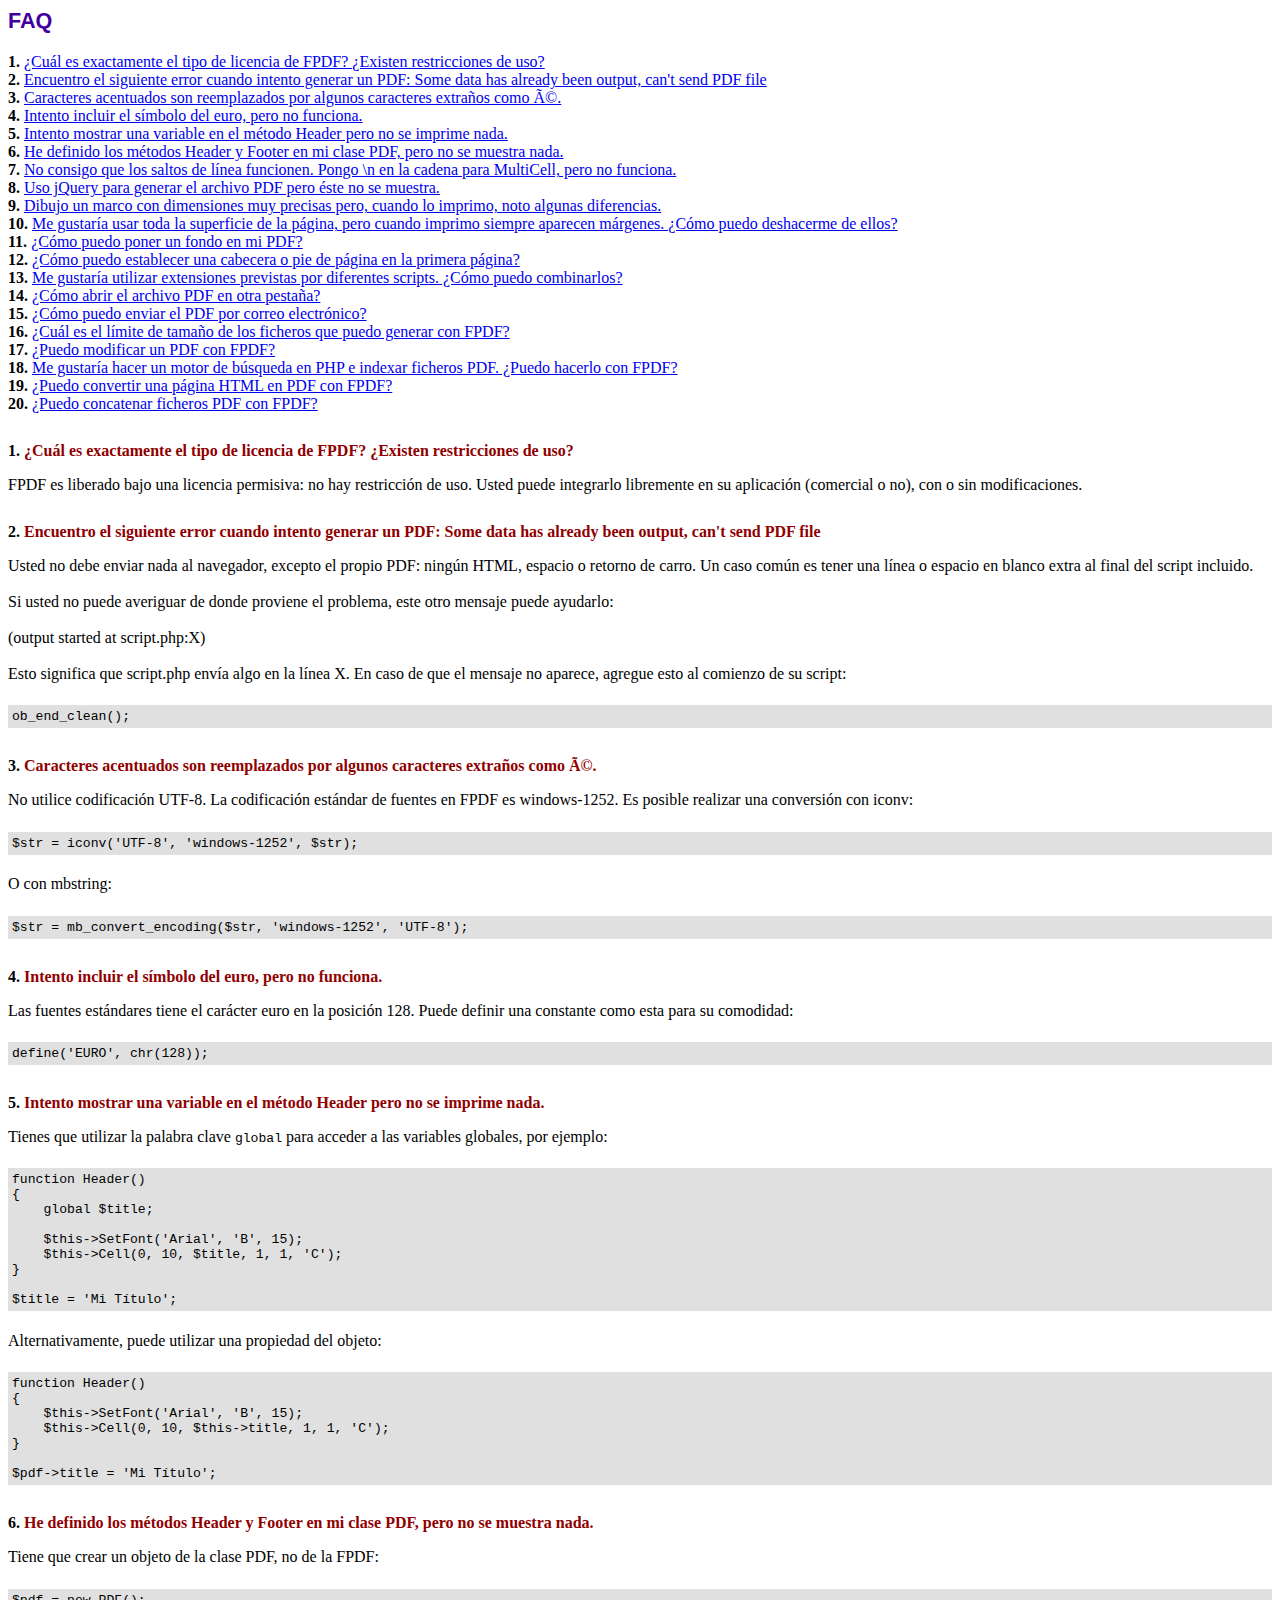
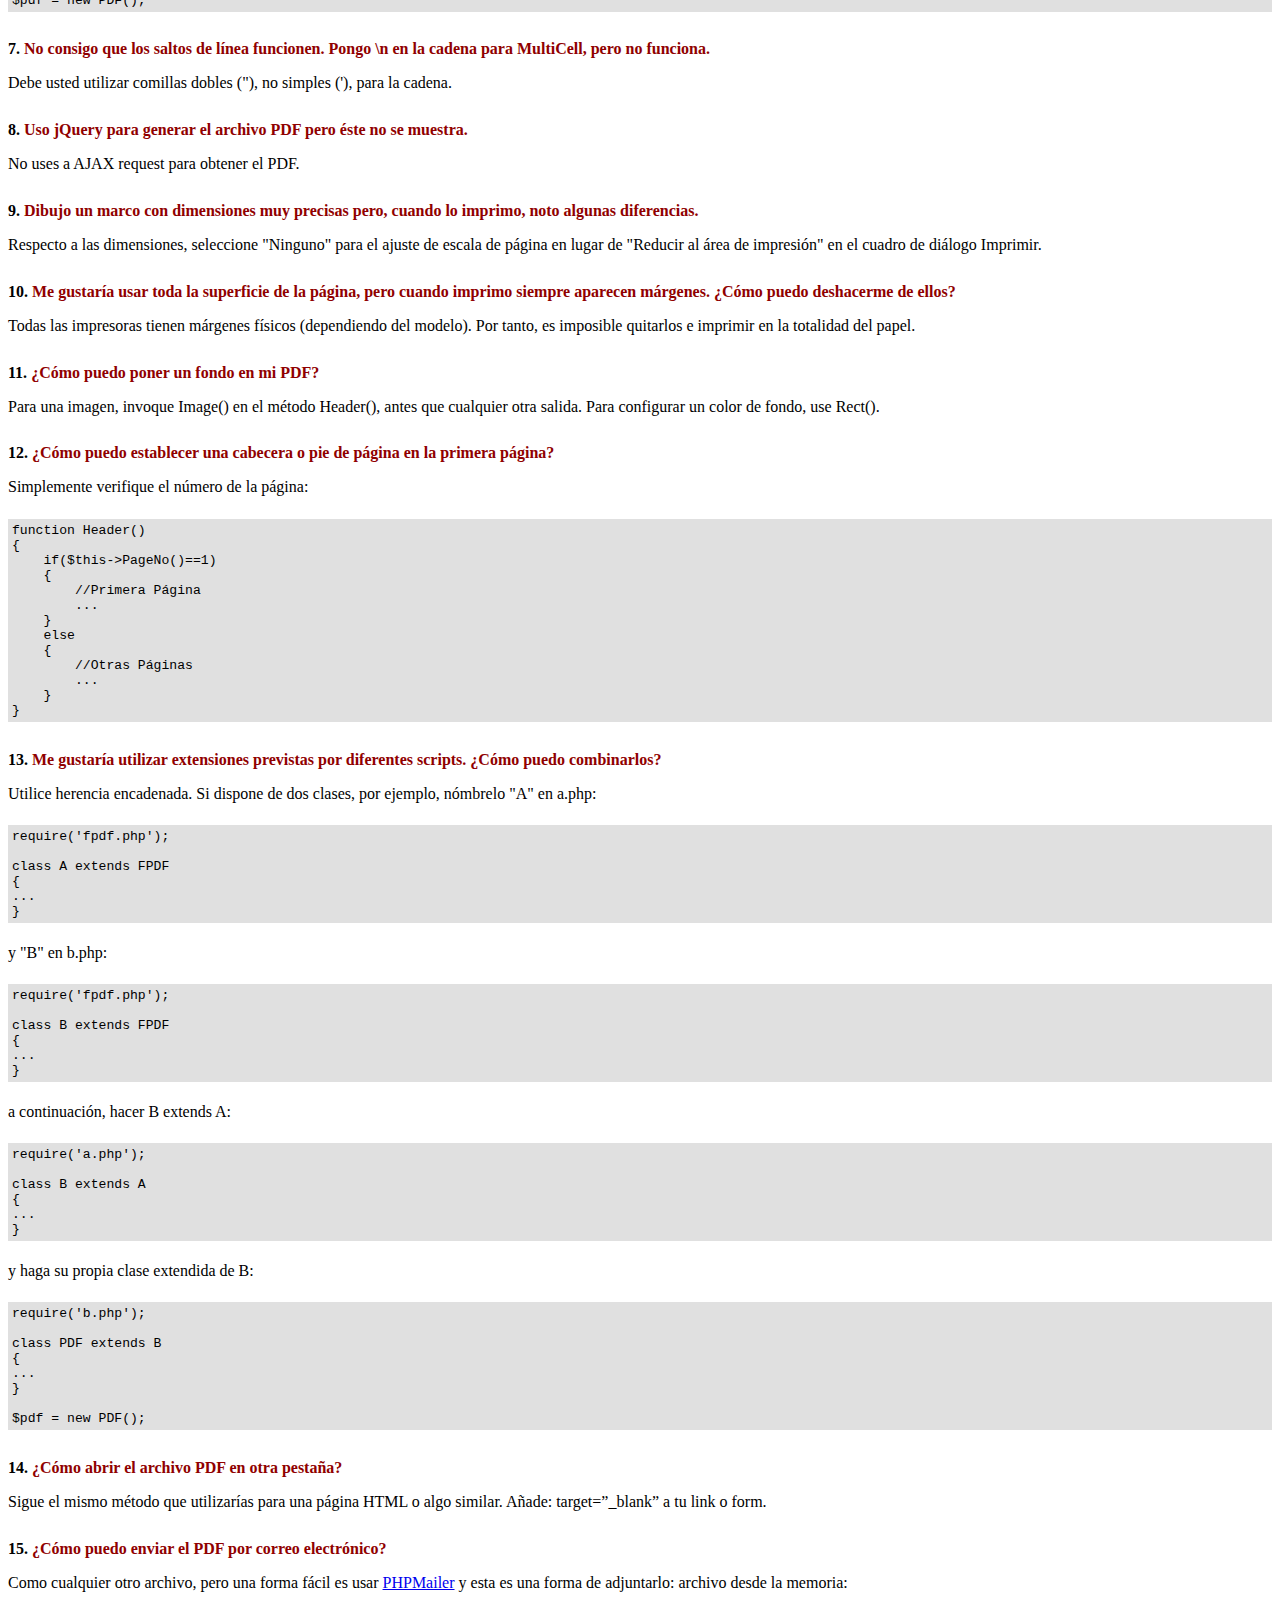
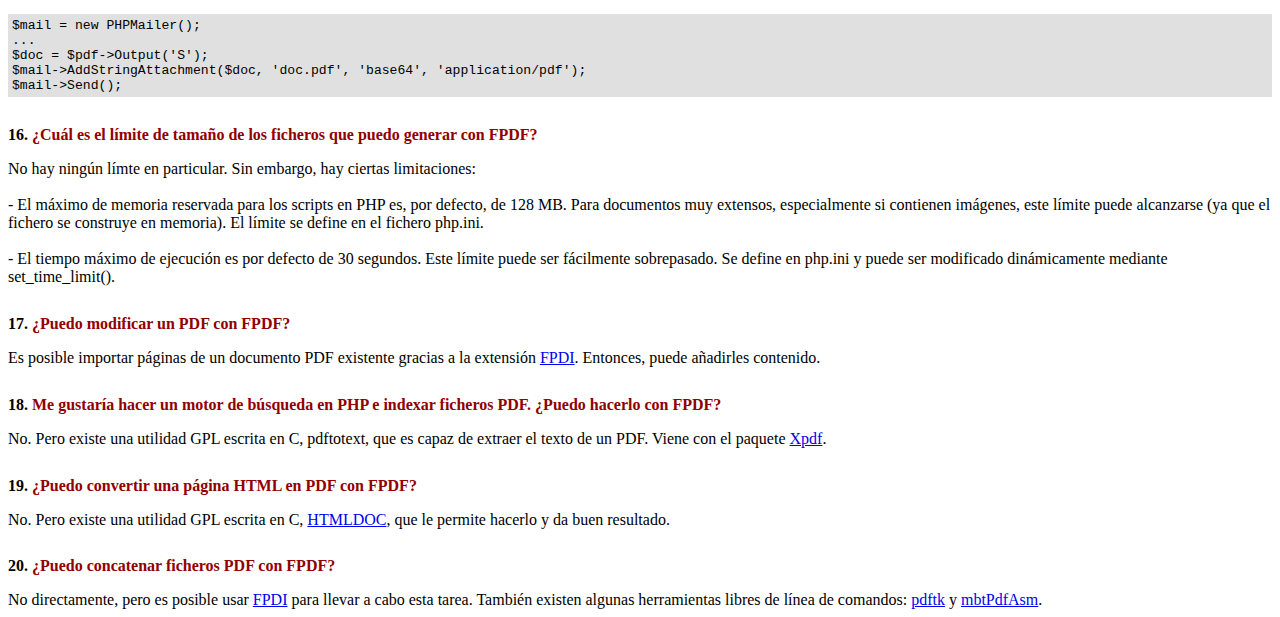
<file: fpdf/FAQ.htm>
<!DOCTYPE html PUBLIC "-//W3C//DTD HTML 4.01 Transitional//EN">
<html>
<head>
<meta http-equiv="Content-Type" content="text/html; charset=UTF-8">
<title>FAQ</title>
<link type="text/css" rel="stylesheet" href="fpdf.css">
<style type="text/css">
ul {list-style-type:none; margin:0; padding:0}
ul#answers li {margin-top:1.8em}
.question {font-weight:bold; color:#900000}
</style>
</head>
<body>
<h1>FAQ</h1>
<ul>
<li><b>1.</b> <a href='#q1'>¿Cuál es exactamente el tipo de licencia de FPDF? ¿Existen restricciones de uso?</a></li>
<li><b>2.</b> <a href='#q2'>Encuentro el siguiente error cuando intento generar un PDF: Some data has already been output, can't send PDF file</a></li>
<li><b>3.</b> <a href='#q3'>Caracteres acentuados son reemplazados por algunos caracteres extraños como Ã©.</a></li>
<li><b>4.</b> <a href='#q4'>Intento incluir el símbolo del euro, pero no funciona.</a></li>
<li><b>5.</b> <a href='#q5'>Intento mostrar una variable en el método Header pero no se imprime nada.</a></li>
<li><b>6.</b> <a href='#q6'>He definido los métodos Header y Footer en mi clase PDF, pero no se muestra nada.</a></li>
<li><b>7.</b> <a href='#q7'>No consigo que los saltos de línea funcionen. Pongo \n en la cadena para MultiCell, pero no funciona.</a></li>
<li><b>8.</b> <a href='#q8'>Uso jQuery para generar el archivo PDF pero éste no se muestra.</a></li>
<li><b>9.</b> <a href='#q9'>Dibujo un marco con dimensiones muy precisas pero, cuando lo imprimo, noto algunas diferencias.</a></li>
<li><b>10.</b> <a href='#q10'>Me gustaría usar toda la superficie de la página, pero cuando imprimo siempre aparecen márgenes. ¿Cómo puedo deshacerme de ellos?</a></li>
<li><b>11.</b> <a href='#q11'>¿Cómo puedo poner un fondo en mi PDF?</a></li>
<li><b>12.</b> <a href='#q12'>¿Cómo puedo establecer una cabecera o pie de página en la primera página?</a></li>
<li><b>13.</b> <a href='#q13'>Me gustaría utilizar extensiones previstas por diferentes scripts. ¿Cómo puedo combinarlos?</a></li>
<li><b>14.</b> <a href='#q14'>¿Cómo abrir el archivo PDF en otra pestaña?</a></li>
<li><b>15.</b> <a href='#q15'>¿Cómo puedo enviar el PDF por correo electrónico?</a></li>
<li><b>16.</b> <a href='#q16'>¿Cuál es el límite de tamaño de los ficheros que puedo generar con FPDF?</a></li>
<li><b>17.</b> <a href='#q17'>¿Puedo modificar un PDF con FPDF?</a></li>
<li><b>18.</b> <a href='#q18'>Me gustaría hacer un motor de búsqueda en PHP e indexar ficheros PDF. ¿Puedo hacerlo con FPDF?</a></li>
<li><b>19.</b> <a href='#q19'>¿Puedo convertir una página HTML en PDF con FPDF?</a></li>
<li><b>20.</b> <a href='#q20'>¿Puedo concatenar ficheros PDF con FPDF?</a></li>
</ul>

<ul id='answers'>
<li id='q1'>
<p><b>1.</b> <span class='question'>¿Cuál es exactamente el tipo de licencia de FPDF? ¿Existen restricciones de uso?</span></p>
FPDF es liberado bajo una licencia permisiva: no hay restricción de uso. Usted puede integrarlo
libremente en su aplicación (comercial o no), con o sin modificaciones.
</li>

<li id='q2'>
<p><b>2.</b> <span class='question'>Encuentro el siguiente error cuando intento generar un PDF: Some data has already been output, can't send PDF file</span></p>
Usted no debe enviar nada al navegador, excepto el propio PDF: ningún HTML, espacio o retorno de carro. Un caso común
es tener una línea o espacio en blanco extra al final del script incluido.<br>
<br>
Si usted no puede averiguar de donde proviene el problema, este otro mensaje puede ayudarlo:<br>
<br>
(output started at script.php:X)<br>
<br>
Esto significa que script.php envía algo en la línea X. En caso de que el mensaje no aparece, agregue esto al
comienzo de su script:
<div class="doc-source">
<pre><code>ob_end_clean();</code></pre>
</div>
</li>

<li id='q3'>
<p><b>3.</b> <span class='question'>Caracteres acentuados son reemplazados por algunos caracteres extraños como Ã©.</span></p>
No utilice codificación UTF-8. La codificación estándar de fuentes en FPDF es windows-1252.
Es posible realizar una conversión con iconv:
<div class="doc-source">
<pre><code>$str = iconv('UTF-8', 'windows-1252', $str);</code></pre>
</div>
O con mbstring:
<div class="doc-source">
<pre><code>$str = mb_convert_encoding($str, 'windows-1252', 'UTF-8');</code></pre>
</div>
</li>

<li id='q4'>
<p><b>4.</b> <span class='question'>Intento incluir el símbolo del euro, pero no funciona.</span></p>
Las fuentes estándares tiene el carácter euro en la posición 128. Puede definir una constante
como esta para su comodidad:
<div class="doc-source">
<pre><code>define('EURO', chr(128));</code></pre>
</div>
</li>

<li id='q5'>
<p><b>5.</b> <span class='question'>Intento mostrar una variable en el método Header pero no se imprime nada.</span></p>
Tienes que utilizar la palabra clave <code>global</code> para acceder a las variables globales, por ejemplo:
<div class="doc-source">
<pre><code>function Header()
{
    global $title;

    $this-&gt;SetFont('Arial', 'B', 15);
    $this-&gt;Cell(0, 10, $title, 1, 1, 'C');
}

$title = 'Mi Título';</code></pre>
</div>
Alternativamente, puede utilizar una propiedad del objeto:
<div class="doc-source">
<pre><code>function Header()
{
    $this-&gt;SetFont('Arial', 'B', 15);
    $this-&gt;Cell(0, 10, $this-&gt;title, 1, 1, 'C');
}

$pdf-&gt;title = 'Mi Título';</code></pre>
</div>
</li>

<li id='q6'>
<p><b>6.</b> <span class='question'>He definido los métodos Header y Footer en mi clase PDF, pero no se muestra nada.</span></p>
Tiene que crear un objeto de la clase PDF, no de la FPDF:
<div class="doc-source">
<pre><code>$pdf = new PDF();</code></pre>
</div>
</li>

<li id='q7'>
<p><b>7.</b> <span class='question'>No consigo que los saltos de línea funcionen. Pongo \n en la cadena para MultiCell, pero no funciona.</span></p>
Debe usted utilizar comillas dobles ("), no simples ('), para la cadena.
</li>

<li id='q8'>
<p><b>8.</b> <span class='question'>Uso jQuery para generar el archivo PDF pero éste no se muestra.</span></p>
No uses a AJAX request para obtener el PDF.
</li>

<li id='q9'>
<p><b>9.</b> <span class='question'>Dibujo un marco con dimensiones muy precisas pero, cuando lo imprimo, noto algunas diferencias.</span></p>
Respecto a las dimensiones, seleccione "Ninguno" para el ajuste de escala de página en lugar de "Reducir al área de impresión" en el cuadro de diálogo Imprimir.
</li>

<li id='q10'>
<p><b>10.</b> <span class='question'>Me gustaría usar toda la superficie de la página, pero cuando imprimo siempre aparecen márgenes. ¿Cómo puedo deshacerme de ellos?</span></p>
Todas las impresoras tienen márgenes físicos (dependiendo del modelo). Por tanto, es imposible quitarlos
e imprimir en la totalidad del papel.
</li>

<li id='q11'>
<p><b>11.</b> <span class='question'>¿Cómo puedo poner un fondo en mi PDF?</span></p>
Para una imagen, invoque Image() en el método Header(), antes que cualquier otra salida. Para configurar un color de fondo, use Rect().
</li>

<li id='q12'>
<p><b>12.</b> <span class='question'>¿Cómo puedo establecer una cabecera o pie de página en la primera página?</span></p>
Simplemente verifique el número de la página:
<div class="doc-source">
<pre><code>function Header()
{
    if($this-&gt;PageNo()==1)
    {
        //Primera Página
        ...
    }
    else
    {
        //Otras Páginas
        ...
    }
}</code></pre>
</div>
</li>

<li id='q13'>
<p><b>13.</b> <span class='question'>Me gustaría utilizar extensiones previstas por diferentes scripts. ¿Cómo puedo combinarlos?</span></p>
Utilice herencia encadenada. Si dispone de dos clases, por ejemplo, nómbrelo "A" en a.php:
<div class="doc-source">
<pre><code>require('fpdf.php');

class A extends FPDF
{
...
}</code></pre>
</div>
y "B" en b.php:
<div class="doc-source">
<pre><code>require('fpdf.php');

class B extends FPDF
{
...
}</code></pre>
</div>
a continuación, hacer B extends A:
<div class="doc-source">
<pre><code>require('a.php');

class B extends A
{
...
}</code></pre>
</div>
y haga su propia clase extendida de B:
<div class="doc-source">
<pre><code>require('b.php');

class PDF extends B
{
...
}

$pdf = new PDF();</code></pre>
</div>
</li>

<li id='q14'>
<p><b>14.</b> <span class='question'>¿Cómo abrir el archivo PDF en otra pestaña?</span></p>
Sigue el mismo método que utilizarías para una página HTML o algo similar.
Añade: target=”_blank” a tu link o form.
</li>

<li id='q15'>
<p><b>15.</b> <span class='question'>¿Cómo puedo enviar el PDF por correo electrónico?</span></p>
Como cualquier otro archivo, pero una forma fácil es usar <a href="https://github.com/PHPMailer/PHPMailer" target="_blank">PHPMailer</a>
y esta es una forma de adjuntarlo: archivo desde la memoria:
<div class="doc-source">
<pre><code>$mail = new PHPMailer();
...
$doc = $pdf-&gt;Output('S');
$mail-&gt;AddStringAttachment($doc, 'doc.pdf', 'base64', 'application/pdf');
$mail-&gt;Send();</code></pre>
</div>
</li>

<li id='q16'>
<p><b>16.</b> <span class='question'>¿Cuál es el límite de tamaño de los ficheros que puedo generar con FPDF?</span></p>
No hay ningún límte en particular. Sin embargo, hay ciertas limitaciones:
<br>
<br>
- El máximo de memoria reservada para los scripts en PHP es, por defecto, de 128 MB. Para documentos
muy extensos, especialmente si contienen imágenes, este límite puede alcanzarse (ya que el fichero
se construye en memoria). El límite se define en el fichero php.ini.
<br>
<br>
- El tiempo máximo de ejecución es por defecto de 30 segundos. Este límite puede ser fácilmente
sobrepasado. Se define en php.ini y puede ser modificado dinámicamente mediante set_time_limit().
</li>

<li id='q17'>
<p><b>17.</b> <span class='question'>¿Puedo modificar un PDF con FPDF?</span></p>
Es posible importar páginas de un documento PDF existente gracias a la extensión
<a href="https://www.setasign.com/products/fpdi/about/" target="_blank">FPDI</a>.
Entonces, puede añadirles contenido.
</li>

<li id='q18'>
<p><b>18.</b> <span class='question'>Me gustaría hacer un motor de búsqueda en PHP e indexar ficheros PDF. ¿Puedo hacerlo con FPDF?</span></p>
No. Pero existe una utilidad GPL escrita en C, pdftotext, que es capaz de extraer el texto de
un PDF. Viene con el paquete <a href="https://www.xpdfreader.com" target="_blank">Xpdf</a>.
</li>

<li id='q19'>
<p><b>19.</b> <span class='question'>¿Puedo convertir una página HTML en PDF con FPDF?</span></p>
No. Pero existe una utilidad GPL escrita en C, <a href="https://www.msweet.org/htmldoc/" target="_blank">HTMLDOC</a>,
que le permite hacerlo y da buen resultado.
</li>

<li id='q20'>
<p><b>20.</b> <span class='question'>¿Puedo concatenar ficheros PDF con FPDF?</span></p>
No directamente, pero es posible usar <a href="https://www.setasign.com/products/fpdi/demos/concatenate-fake/" target="_blank">FPDI</a>
para llevar a cabo esta tarea. También existen algunas herramientas libres de línea de comandos:
<a href="https://www.pdflabs.com/tools/pdftk-the-pdf-toolkit/" target="_blank">pdftk</a> y
<a href="http://thierry.schmit.free.fr/spip/spip.php?article15" target="_blank">mbtPdfAsm</a>.
</li>
</ul>
</body>
</html>
</file>
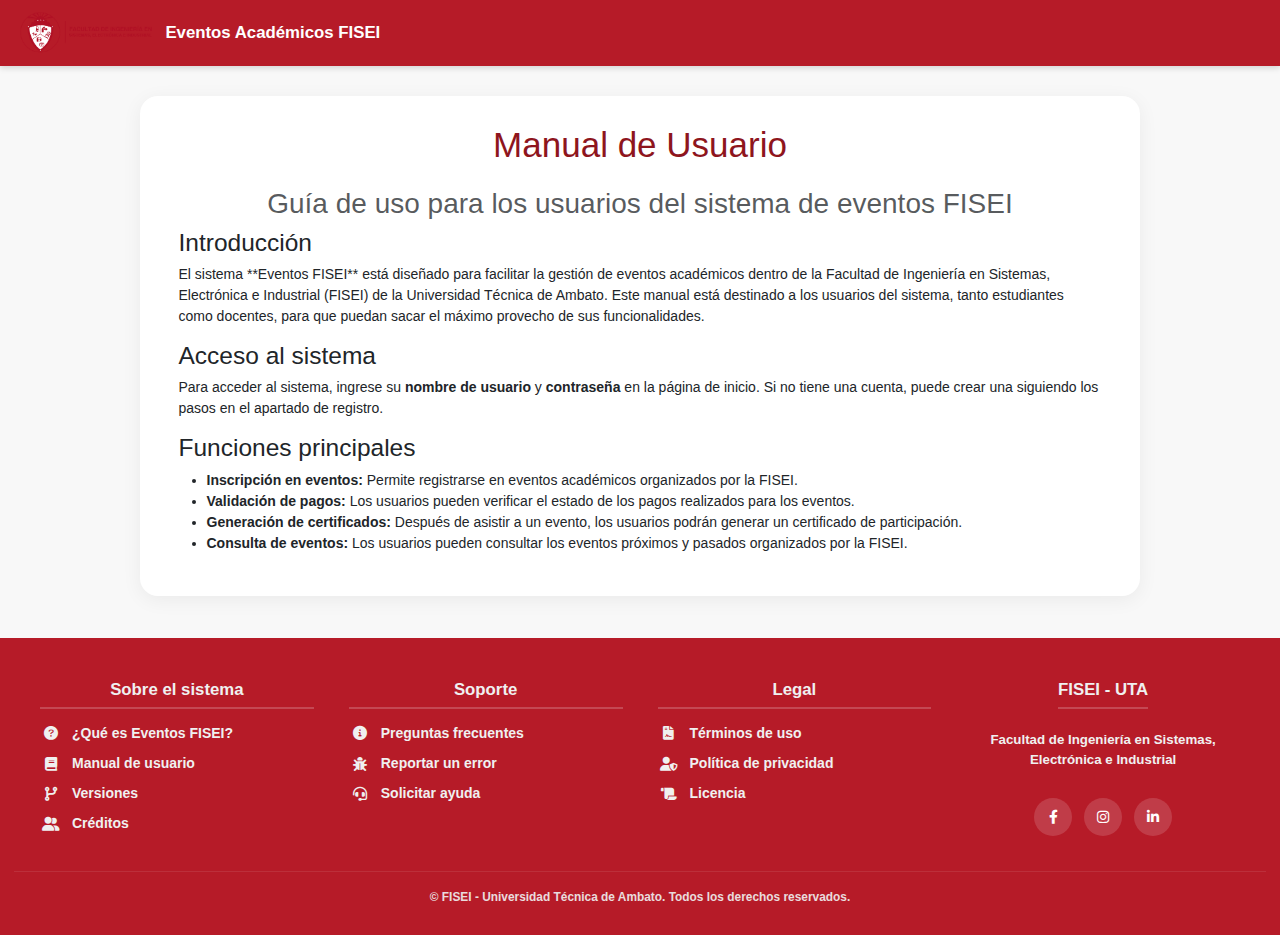
<file: informativo/manual_usuario.html>
<!DOCTYPE html>
<html lang="es">
<head>
    <meta charset="UTF-8">
    <title>Manual de Usuario - FISEI</title>
    <meta name="viewport" content="width=device-width, initial-scale=1.0">
    <link rel="stylesheet" href="../css/styles.css">
    <link href="https://cdn.jsdelivr.net/npm/bootstrap@5.3.3/dist/css/bootstrap.min.css" rel="stylesheet">
    <script src="https://cdn.jsdelivr.net/npm/bootstrap@5.3.3/dist/js/bootstrap.bundle.min.js"></script>
    <link rel="stylesheet" href="https://cdnjs.cloudflare.com/ajax/libs/font-awesome/6.0.0/css/all.min.css">
</head>
<body>

    <!-- HEADER -->
    <header class="top-header">
        <img src="../resource/logo-uta.png" alt="Logo UTA">
        <div class="site-name">Eventos Académicos FISEI</div>
    </header>

    <!-- CONTENT -->
    <main class="reporte-container">
        <h1 class="text-center mb-4">Manual de Usuario</h1>
        <h2 class="text-muted text-center">Guía de uso para los usuarios del sistema de eventos FISEI</h2>

        <div class="container">
            <section>
                <h3>Introducción</h3>
                <p>
                    El sistema **Eventos FISEI** está diseñado para facilitar la gestión de eventos académicos dentro de la
                    Facultad de Ingeniería en Sistemas, Electrónica e Industrial (FISEI) de la Universidad Técnica de Ambato.
                    Este manual está destinado a los usuarios del sistema, tanto estudiantes como docentes, para que puedan
                    sacar el máximo provecho de sus funcionalidades.
                </p>
            </section>

            <section>
                <h3>Acceso al sistema</h3>
                <p>
                    Para acceder al sistema, ingrese su <strong>nombre de usuario</strong> y <strong>contraseña</strong> en la
                    página de inicio. Si no tiene una cuenta, puede crear una siguiendo los pasos en el apartado de registro.
                </p>
            </section>

            <section>
                <h3>Funciones principales</h3>
                <ul>
                    <li><strong>Inscripción en eventos:</strong> Permite registrarse en eventos académicos organizados por la FISEI.</li>
                    <li><strong>Validación de pagos:</strong> Los usuarios pueden verificar el estado de los pagos realizados para los eventos.</li>
                    <li><strong>Generación de certificados:</strong> Después de asistir a un evento, los usuarios podrán generar un certificado de participación.</li>
                    <li><strong>Consulta de eventos:</strong> Los usuarios pueden consultar los eventos próximos y pasados organizados por la FISEI.</li>
                </ul>
            </section>

           
        </div>
    </main>

    <!-- FOOTER -->
    <footer class="footer-expandido mt-5">
        <div class="footer-container">
            <div class="footer-section">
                <h5>Sobre el sistema</h5>
                <ul>
                    <li><a href="../informativo/que_es_eventos.html"><i class="fa-solid fa-circle-question"></i> ¿Qué es Eventos FISEI?</a></li>
                    <li><a href="../informativo/manual_usuario.html"><i class="fa-solid fa-book"></i> Manual de usuario</a></li>
                    <li><a href="../informativo/versiones.html"><i class="fa-solid fa-code-branch"></i> Versiones</a></li>
                    <li><a href="../informativo/nosotros.php"><i class="fa-solid fa-user-group"></i> Créditos</a></li>
                </ul>
            </div>

            <div class="footer-section">
                <h5>Soporte</h5>
                <ul>
                    <li><a href="../informativo/preguntas_frecuentes.html"><i class="fa-solid fa-circle-info"></i> Preguntas frecuentes</a></li>
                    <li><a href="../informativo/reportar_error.html"><i class="fa-solid fa-bug"></i> Reportar un error</a></li>
                    <li><a href="../informativo/solicitar_ayuda.html"><i class="fa-solid fa-headset"></i> Solicitar ayuda</a></li>
                </ul>
            </div>

            <div class="footer-section">
                <h5>Legal</h5>
                <ul>
                    <li><a href="../informativo/terminos_uso.html"><i class="fa-solid fa-file-contract"></i> Términos de uso</a></li>
                    <li><a href="../informativo/politica_privacidad.html"><i class="fa-solid fa-user-shield"></i> Política de privacidad</a></li>
                    <li><a href="../informativo/licencia.html"><i class="fa-solid fa-scroll"></i> Licencia</a></li>
                </ul>
            </div>

            <div class="footer-section">
                <h5>FISEI - UTA</h5>
                <p>Facultad de Ingeniería en Sistemas,<br> Electrónica e Industrial</p>
                <div class="footer-social">
                    <a href="#"><i class="fab fa-facebook-f"></i></a>
                    <a href="#"><i class="fab fa-instagram"></i></a>
                    <a href="#"><i class="fab fa-linkedin-in"></i></a>
                </div>
            </div>
        </div>

        <div class="footer-bottom">
            © <?= date('Y') ?> FISEI - Universidad Técnica de Ambato. Todos los derechos reservados.
        </div>
    </footer>

</body>
</html>
</file>
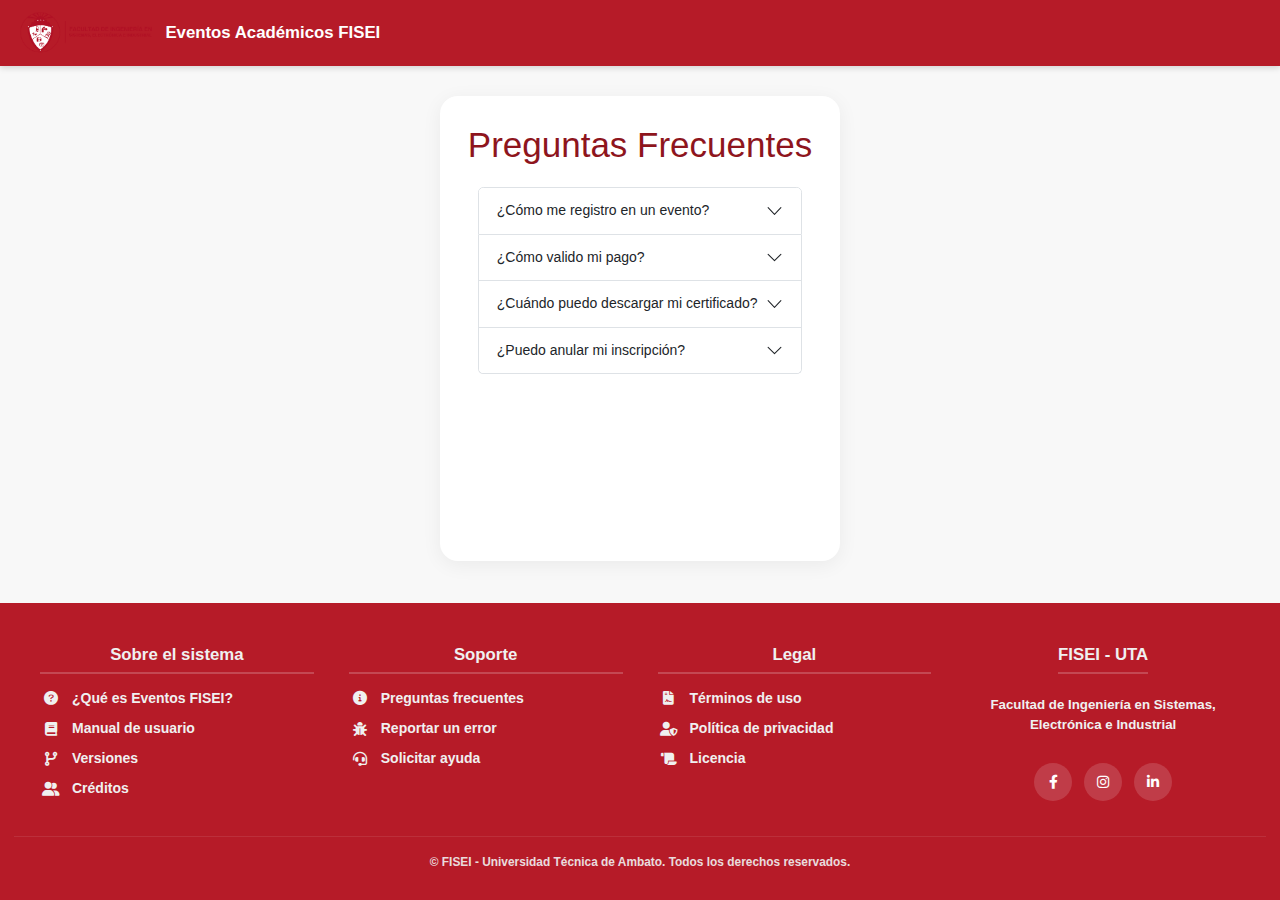
<file: informativo/preguntas_frecuentes.html>
<!DOCTYPE html>
<html lang="es">
<head>
    <meta charset="UTF-8">
    <title>Preguntas Frecuentes - FISEI</title>
    <meta name="viewport" content="width=device-width, initial-scale=1.0">
    <link rel="stylesheet" href="../css/styles.css">
    <link href="https://cdn.jsdelivr.net/npm/bootstrap@5.3.3/dist/css/bootstrap.min.css" rel="stylesheet">
    <script src="https://cdn.jsdelivr.net/npm/bootstrap@5.3.3/dist/js/bootstrap.bundle.min.js"></script>
    <link rel="stylesheet" href="https://cdnjs.cloudflare.com/ajax/libs/font-awesome/6.0.0/css/all.min.css">
    
</head>
<body>

    <!-- HEADER -->
    <header class="top-header">
        <img src="../resource/logo-uta.png" alt="Logo UTA">
        <div class="site-name">Eventos Académicos FISEI</div>
    </header>

    <!-- CONTENT -->
    <main class="reporte-container">
        <h1 class="text-center mb-4">Preguntas Frecuentes</h1>
        
<div class="container mt-4">
    <div class="accordion" id="faqAccordion">
        <!-- Pregunta 1 -->
        <div class="accordion-item">
            <h2 class="accordion-header" id="headingOne">
                <button class="accordion-button collapsed" type="button" data-bs-toggle="collapse"
                    data-bs-target="#collapseOne" aria-expanded="false" aria-controls="collapseOne">
                    ¿Cómo me registro en un evento?
                </button>
            </h2>
            <div id="collapseOne" class="accordion-collapse collapse" aria-labelledby="headingOne"
                data-bs-parent="#faqAccordion">
                <div class="accordion-body">
                    Para registrarte, inicia sesión en el sistema, dirígete a la sección de eventos disponibles y haz clic en "Inscribirse" en el evento de tu interés.
                </div>
            </div>
        </div>

        <!-- Pregunta 2 -->
        <div class="accordion-item">
            <h2 class="accordion-header" id="headingTwo">
                <button class="accordion-button collapsed" type="button" data-bs-toggle="collapse"
                    data-bs-target="#collapseTwo" aria-expanded="false" aria-controls="collapseTwo">
                    ¿Cómo valido mi pago?
                </button>
            </h2>
            <div id="collapseTwo" class="accordion-collapse collapse" aria-labelledby="headingTwo"
                data-bs-parent="#faqAccordion">
                <div class="accordion-body">
                    Una vez realizado el pago, dirígete a la sección "Mis eventos" y carga el comprobante en la opción correspondiente. Un administrador validará tu pago en breve.
                </div>
            </div>
        </div>

        <!-- Pregunta 3 -->
        <div class="accordion-item">
            <h2 class="accordion-header" id="headingThree">
                <button class="accordion-button collapsed" type="button" data-bs-toggle="collapse"
                    data-bs-target="#collapseThree" aria-expanded="false" aria-controls="collapseThree">
                    ¿Cuándo puedo descargar mi certificado?
                </button>
            </h2>
            <div id="collapseThree" class="accordion-collapse collapse" aria-labelledby="headingThree"
                data-bs-parent="#faqAccordion">
                <div class="accordion-body">
                    El certificado estará disponible para descargar una vez que se confirme tu asistencia completa al evento y se cierre formalmente.
                </div>
            </div>
        </div>

        <!-- Pregunta 4 -->
        <div class="accordion-item">
            <h2 class="accordion-header" id="headingFour">
                <button class="accordion-button collapsed" type="button" data-bs-toggle="collapse"
                    data-bs-target="#collapseFour" aria-expanded="false" aria-controls="collapseFour">
                    ¿Puedo anular mi inscripción?
                </button>
            </h2>
            <div id="collapseFour" class="accordion-collapse collapse" aria-labelledby="headingFour"
                data-bs-parent="#faqAccordion">
                <div class="accordion-body">
                    Sí, puedes anular tu inscripción antes de que el evento comience desde la sección "Mis eventos", siempre que no hayas sido validado ni asistido.
                </div>
            </div>
        </div>
    </div>
</div>


    </main>

    <!-- FOOTER -->
    <footer class="footer-expandido mt-5">
        <div class="footer-container">
            <div class="footer-section">
                <h5>Sobre el sistema</h5>
                <ul>
                    <li><a href="../informativo/que_es_eventos.html"><i class="fa-solid fa-circle-question"></i> ¿Qué es Eventos FISEI?</a></li>
                    <li><a href="../informativo/manual_usuario.html"><i class="fa-solid fa-book"></i> Manual de usuario</a></li>
                    <li><a href="../informativo/versiones.html"><i class="fa-solid fa-code-branch"></i> Versiones</a></li>
                    <li><a href="../informativo/nosotros.html"><i class="fa-solid fa-user-group"></i> Créditos</a></li>
                </ul>
            </div>

            <div class="footer-section">
                <h5>Soporte</h5>
                <ul>
                    <li><a href="../informativo/preguntas_frecuentes.html"><i class="fa-solid fa-circle-info"></i> Preguntas frecuentes</a></li>
                    <li><a href="../informativo/reportar_error.html"><i class="fa-solid fa-bug"></i> Reportar un error</a></li>
                    <li><a href="../informativo/solicitar_ayuda.html"><i class="fa-solid fa-headset"></i> Solicitar ayuda</a></li>
                </ul>
            </div>

            <div class="footer-section">
                <h5>Legal</h5>
                <ul>
                    <li><a href="../informativo/terminos_uso.html"><i class="fa-solid fa-file-contract"></i> Términos de uso</a></li>
                    <li><a href="../informativo/politica_privacidad.html"><i class="fa-solid fa-user-shield"></i> Política de privacidad</a></li>
                    <li><a href="../informativo/licencia.html"><i class="fa-solid fa-scroll"></i> Licencia</a></li>
                </ul>
            </div>

            <div class="footer-section">
                <h5>FISEI - UTA</h5>
                <p>Facultad de Ingeniería en Sistemas,<br> Electrónica e Industrial</p>
                <div class="footer-social">
                    <a href="#"><i class="fab fa-facebook-f"></i></a>
                    <a href="#"><i class="fab fa-instagram"></i></a>
                    <a href="#"><i class="fab fa-linkedin-in"></i></a>
                </div>
            </div>
        </div>

        <div class="footer-bottom">
            © <?= date('Y') ?> FISEI - Universidad Técnica de Ambato. Todos los derechos reservados.
        </div>
    </footer>

</body>
</html>
</file>
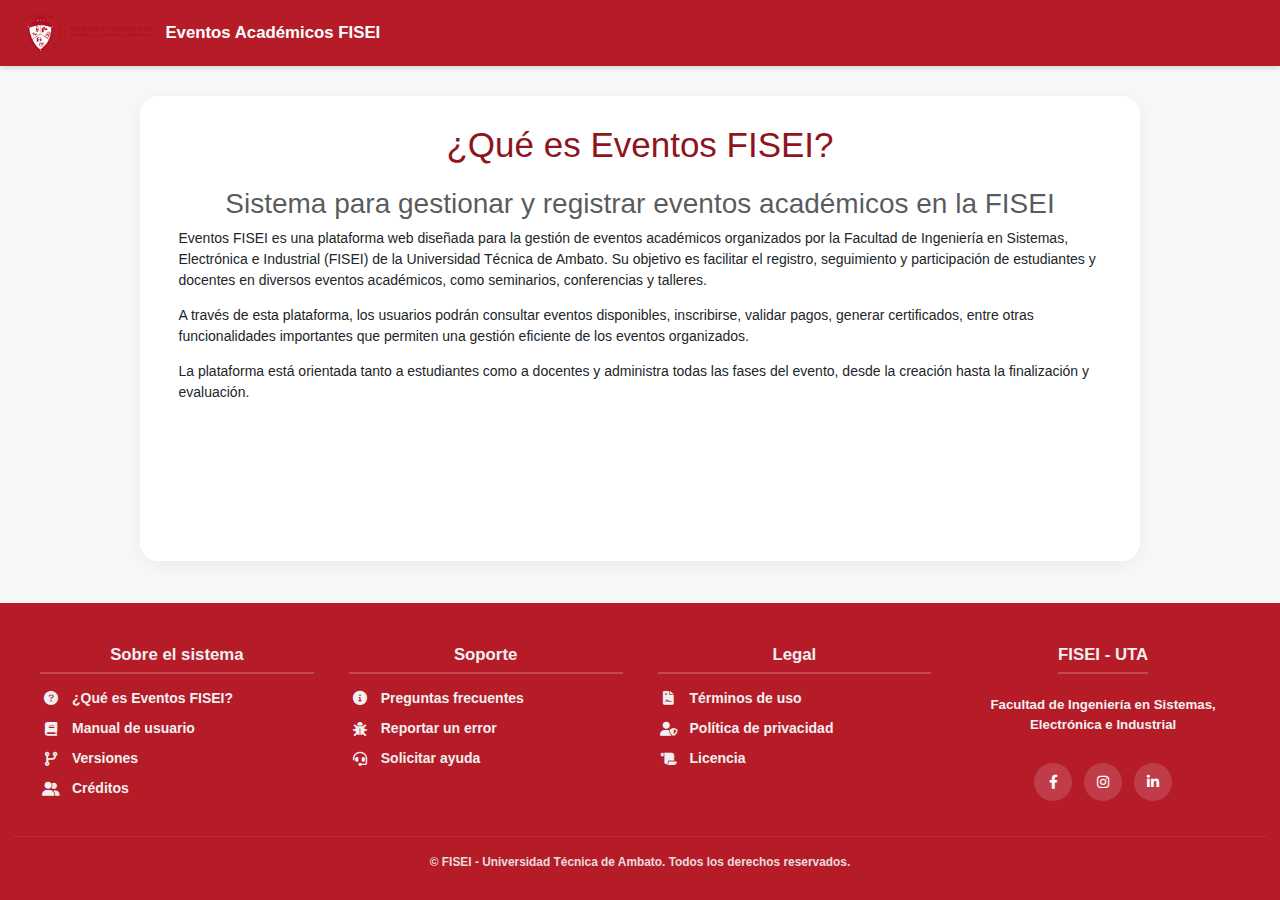
<file: informativo/que_es_eventos.html>
<!DOCTYPE html>
<html lang="es">
<head>
    <meta charset="UTF-8">
    <title>¿Qué es Eventos FISEI? - FISEI</title>
    <meta name="viewport" content="width=device-width, initial-scale=1.0">
    <link rel="stylesheet" href="../css/styles.css">
    <link href="https://cdn.jsdelivr.net/npm/bootstrap@5.3.3/dist/css/bootstrap.min.css" rel="stylesheet">
    <script src="https://cdn.jsdelivr.net/npm/bootstrap@5.3.3/dist/js/bootstrap.bundle.min.js"></script>
    <link rel="stylesheet" href="https://cdnjs.cloudflare.com/ajax/libs/font-awesome/6.0.0/css/all.min.css">
</head>
<body>

    <!-- HEADER -->
    <header class="top-header">
        <img src="../resource/logo-uta.png" alt="Logo UTA">
        <div class="site-name">Eventos Académicos FISEI</div>
    </header>

    <!-- CONTENT -->
    <main class="reporte-container">
        <h1 class="text-center mb-4">¿Qué es Eventos FISEI?</h1>
        <h2 class="text-muted text-center">Sistema para gestionar y registrar eventos académicos en la FISEI</h2>

        <div class="container">
            <div class="row">
                <div class="col-12">
                    <p>
                        Eventos FISEI es una plataforma web diseñada para la gestión de eventos académicos organizados por la
                        Facultad de Ingeniería en Sistemas, Electrónica e Industrial (FISEI) de la Universidad Técnica de Ambato.
                        Su objetivo es facilitar el registro, seguimiento y participación de estudiantes y docentes en diversos
                        eventos académicos, como seminarios, conferencias y talleres.
                    </p>
                    <p>
                        A través de esta plataforma, los usuarios podrán consultar eventos disponibles, inscribirse, validar
                        pagos, generar certificados, entre otras funcionalidades importantes que permiten una gestión eficiente
                        de los eventos organizados.
                    </p>
                    <p>
                        La plataforma está orientada tanto a estudiantes como a docentes y administra todas las fases del evento,
                        desde la creación hasta la finalización y evaluación.
                    </p>
                </div>
            </div>
        </div>
    </main>

    <!-- FOOTER -->
    <footer class="footer-expandido mt-5">
        <div class="footer-container">
            <div class="footer-section">
                <h5>Sobre el sistema</h5>
                <ul>
                    <li><a href="../informativo/que_es_eventos.html"><i class="fa-solid fa-circle-question"></i> ¿Qué es Eventos FISEI?</a></li>
                    <li><a href="../informativo/manual_usuario.html"><i class="fa-solid fa-book"></i> Manual de usuario</a></li>
                    <li><a href="../informativo/versiones.html"><i class="fa-solid fa-code-branch"></i> Versiones</a></li>
                    <li><a href="../informativo/nosotros.php"><i class="fa-solid fa-user-group"></i> Créditos</a></li>
                </ul>
            </div>

            <div class="footer-section">
                <h5>Soporte</h5>
                <ul>
                    <li><a href="../informativo/preguntas_frecuentes.html"><i class="fa-solid fa-circle-info"></i> Preguntas frecuentes</a></li>
                    <li><a href="../informativo/reportar_error.html"><i class="fa-solid fa-bug"></i> Reportar un error</a></li>
                    <li><a href="../informativo/solicitar_ayuda.html"><i class="fa-solid fa-headset"></i> Solicitar ayuda</a></li>
                </ul>
            </div>

            <div class="footer-section">
                <h5>Legal</h5>
                <ul>
                    <li><a href="../informativo/terminos_uso.html"><i class="fa-solid fa-file-contract"></i> Términos de uso</a></li>
                    <li><a href="../informativo/politica_privacidad.html"><i class="fa-solid fa-user-shield"></i> Política de privacidad</a></li>
                    <li><a href="../informativo/licencia.html"><i class="fa-solid fa-scroll"></i> Licencia</a></li>
                </ul>
            </div>

            <div class="footer-section">
                <h5>FISEI - UTA</h5>
                <p>Facultad de Ingeniería en Sistemas,<br> Electrónica e Industrial</p>
                <div class="footer-social">
                    <a href="#"><i class="fab fa-facebook-f"></i></a>
                    <a href="#"><i class="fab fa-instagram"></i></a>
                    <a href="#"><i class="fab fa-linkedin-in"></i></a>
                </div>
            </div>
        </div>

        <div class="footer-bottom">
            © <?= date('Y') ?> FISEI - Universidad Técnica de Ambato. Todos los derechos reservados.
        </div>
    </footer>

</body>
</html>
</file>
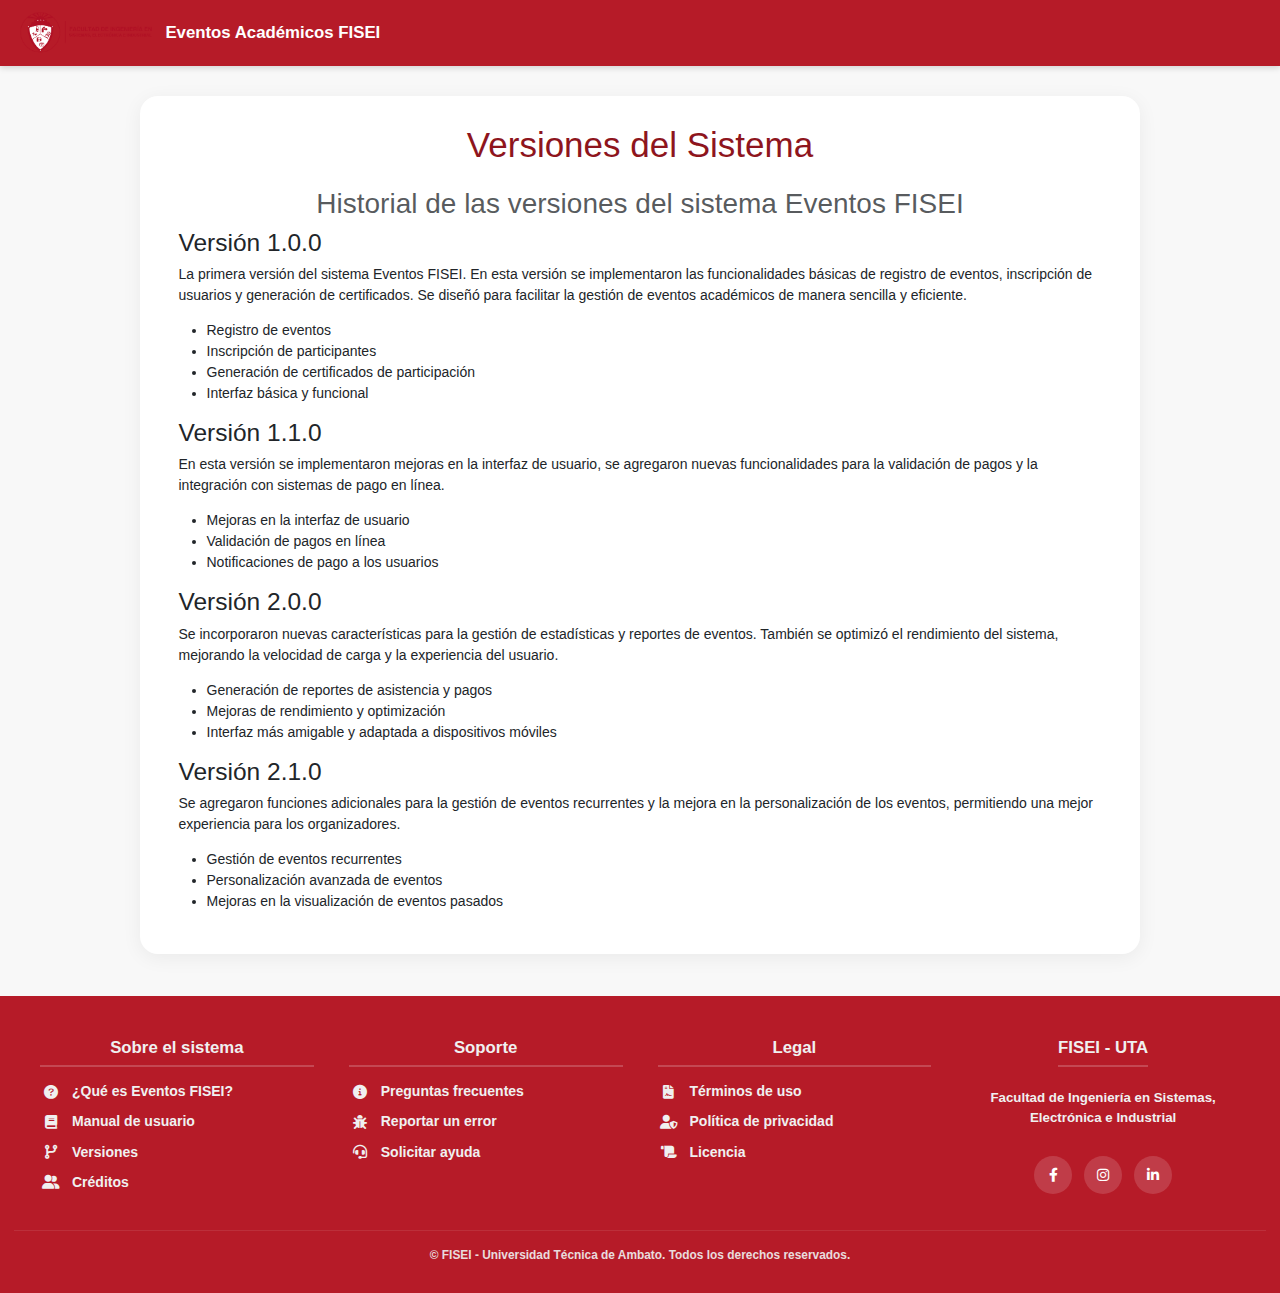
<file: informativo/versiones.html>
<!DOCTYPE html>
<html lang="es">
<head>
    <meta charset="UTF-8">
    <title>Versiones - FISEI</title>
    <meta name="viewport" content="width=device-width, initial-scale=1.0">
    <link rel="stylesheet" href="../css/styles.css">
    <link href="https://cdn.jsdelivr.net/npm/bootstrap@5.3.3/dist/css/bootstrap.min.css" rel="stylesheet">
    <script src="https://cdn.jsdelivr.net/npm/bootstrap@5.3.3/dist/js/bootstrap.bundle.min.js"></script>
    <link rel="stylesheet" href="https://cdnjs.cloudflare.com/ajax/libs/font-awesome/6.0.0/css/all.min.css">
</head>
<body>

    <!-- HEADER -->
    <header class="top-header">
        <img src="../resource/logo-uta.png" alt="Logo UTA">
        <div class="site-name">Eventos Académicos FISEI</div>
    </header>

    <!-- CONTENT -->
    <main class="reporte-container">
        <h1 class="text-center mb-4">Versiones del Sistema</h1>
        <h2 class="text-muted text-center">Historial de las versiones del sistema Eventos FISEI</h2>

        <div class="container">
            <section>
                <h3>Versión 1.0.0</h3>
                <p>
                    La primera versión del sistema Eventos FISEI. En esta versión se implementaron las funcionalidades básicas de
                    registro de eventos, inscripción de usuarios y generación de certificados. 
                    Se diseñó para facilitar la gestión de eventos académicos de manera sencilla y eficiente.
                </p>
                <ul>
                    <li>Registro de eventos</li>
                    <li>Inscripción de participantes</li>
                    <li>Generación de certificados de participación</li>
                    <li>Interfaz básica y funcional</li>
                </ul>
            </section>

            <section>
                <h3>Versión 1.1.0</h3>
                <p>
                    En esta versión se implementaron mejoras en la interfaz de usuario, se agregaron nuevas funcionalidades para la
                    validación de pagos y la integración con sistemas de pago en línea.
                </p>
                <ul>
                    <li>Mejoras en la interfaz de usuario</li>
                    <li>Validación de pagos en línea</li>
                    <li>Notificaciones de pago a los usuarios</li>
                </ul>
            </section>

            <section>
                <h3>Versión 2.0.0</h3>
                <p>
                    Se incorporaron nuevas características para la gestión de estadísticas y reportes de eventos. También se optimizó
                    el rendimiento del sistema, mejorando la velocidad de carga y la experiencia del usuario.
                </p>
                <ul>
                    <li>Generación de reportes de asistencia y pagos</li>
                    <li>Mejoras de rendimiento y optimización</li>
                    <li>Interfaz más amigable y adaptada a dispositivos móviles</li>
                </ul>
            </section>

            <section>
                <h3>Versión 2.1.0</h3>
                <p>
                    Se agregaron funciones adicionales para la gestión de eventos recurrentes y la mejora en la personalización de los
                    eventos, permitiendo una mejor experiencia para los organizadores.
                </p>
                <ul>
                    <li>Gestión de eventos recurrentes</li>
                    <li>Personalización avanzada de eventos</li>
                    <li>Mejoras en la visualización de eventos pasados</li>
                </ul>
            </section>
        </div>
    </main>

    <!-- FOOTER -->
    <footer class="footer-expandido mt-5">
        <div class="footer-container">
            <div class="footer-section">
                <h5>Sobre el sistema</h5>
                <ul>
                    <li><a href="../informativo/que_es_eventos.html"><i class="fa-solid fa-circle-question"></i> ¿Qué es Eventos FISEI?</a></li>
                    <li><a href="../informativo/manual_usuario.html"><i class="fa-solid fa-book"></i> Manual de usuario</a></li>
                    <li><a href="../informativo/versiones.html"><i class="fa-solid fa-code-branch"></i> Versiones</a></li>
                    <li><a href="../informativo/nosotros.html"><i class="fa-solid fa-user-group"></i> Créditos</a></li>
                </ul>
            </div>

            <div class="footer-section">
                <h5>Soporte</h5>
                <ul>
                    <li><a href="../informativo/preguntas_frecuentes.html"><i class="fa-solid fa-circle-info"></i> Preguntas frecuentes</a></li>
                    <li><a href="../informativo/reportar_error.html"><i class="fa-solid fa-bug"></i> Reportar un error</a></li>
                    <li><a href="../informativo/solicitar_ayuda.html"><i class="fa-solid fa-headset"></i> Solicitar ayuda</a></li>
                </ul>
            </div>

            <div class="footer-section">
                <h5>Legal</h5>
                <ul>
                    <li><a href="../informativo/terminos_uso.html"><i class="fa-solid fa-file-contract"></i> Términos de uso</a></li>
                    <li><a href="../informativo/politica_privacidad.html"><i class="fa-solid fa-user-shield"></i> Política de privacidad</a></li>
                    <li><a href="../informativo/licencia.html"><i class="fa-solid fa-scroll"></i> Licencia</a></li>
                </ul>
            </div>

            <div class="footer-section">
                <h5>FISEI - UTA</h5>
                <p>Facultad de Ingeniería en Sistemas,<br> Electrónica e Industrial</p>
                <div class="footer-social">
                    <a href="#"><i class="fab fa-facebook-f"></i></a>
                    <a href="#"><i class="fab fa-instagram"></i></a>
                    <a href="#"><i class="fab fa-linkedin-in"></i></a>
                </div>
            </div>
        </div>

        <div class="footer-bottom">
            © <?= date('Y') ?> FISEI - Universidad Técnica de Ambato. Todos los derechos reservados.
        </div>
    </footer>

</body>
</html>
</file>
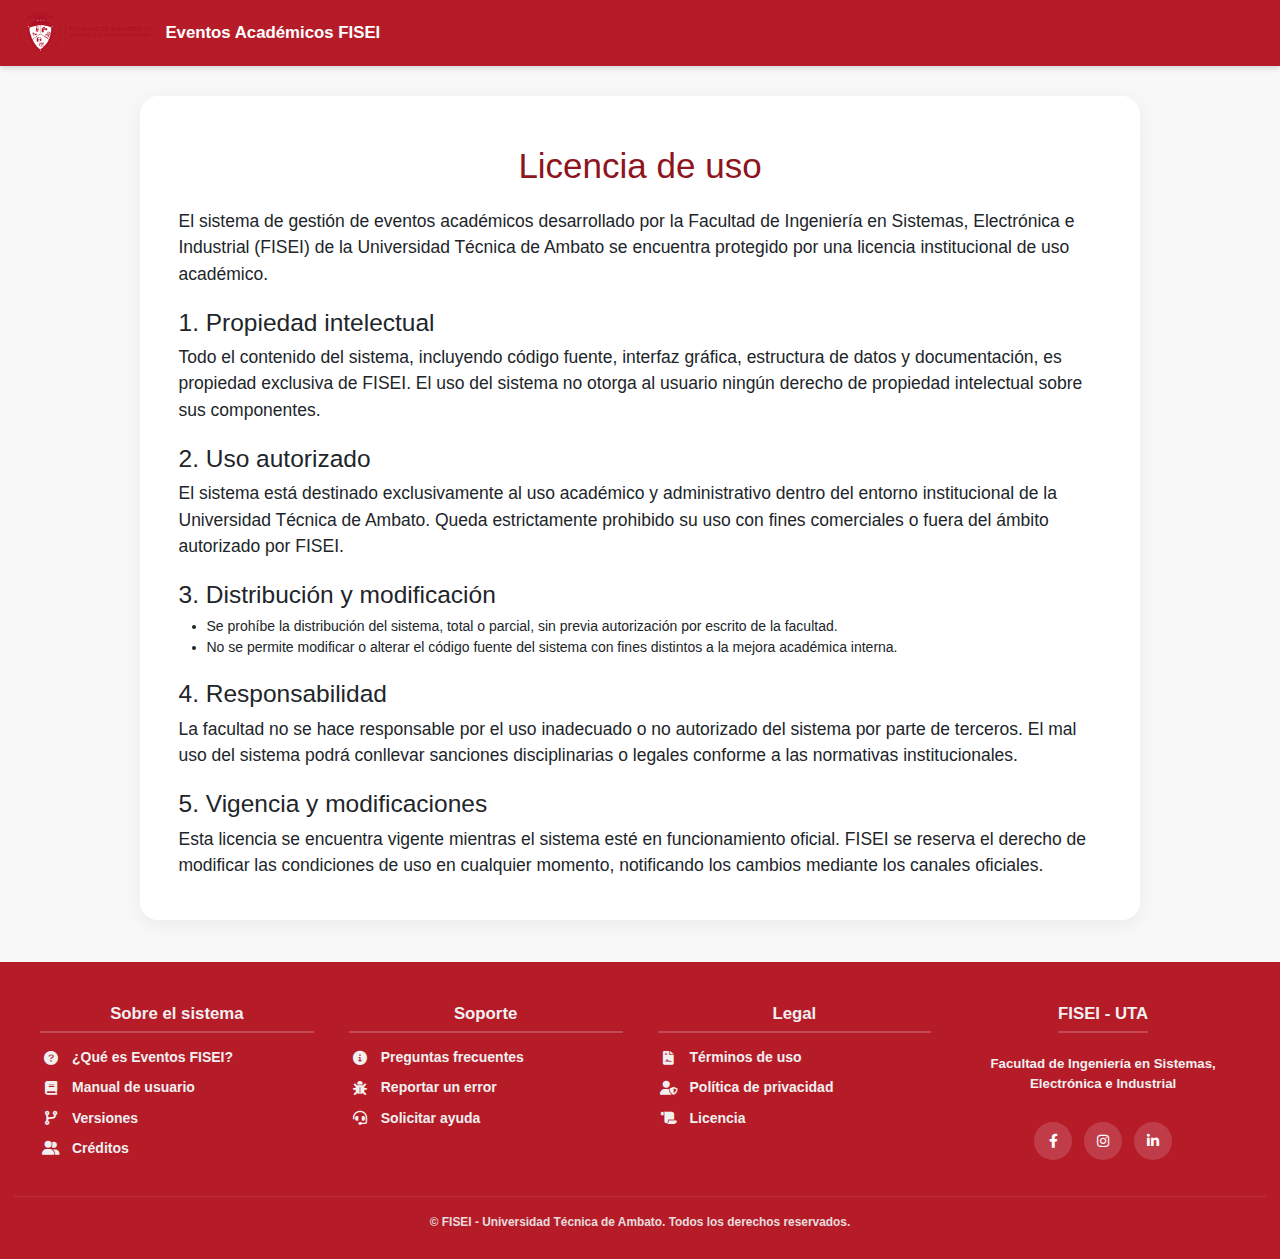
<file: legal/licencia.html>
<!DOCTYPE html>
<html lang="es">
<head>
    <meta charset="UTF-8">
    <title>Licencia - FISEI</title>
    <meta name="viewport" content="width=device-width, initial-scale=1.0">
    <link rel="stylesheet" href="../css/styles.css">
    <link href="https://cdn.jsdelivr.net/npm/bootstrap@5.3.3/dist/css/bootstrap.min.css" rel="stylesheet">
    <link rel="stylesheet" href="https://cdnjs.cloudflare.com/ajax/libs/font-awesome/6.0.0/css/all.min.css">
</head>
<body>

<header class="top-header">
    <img src="../resource/logo-uta.png" alt="Logo UTA">
    <div class="site-name">Eventos Académicos FISEI</div>
</header>

<main class="reporte-container">
    <div class="container mt-4">
        <h1 class="text-center mb-4">Licencia de uso</h1>

        <p class="fs-5">
            El sistema de gestión de eventos académicos desarrollado por la Facultad de Ingeniería en Sistemas, Electrónica e Industrial (FISEI) de la Universidad Técnica de Ambato se encuentra protegido por una licencia institucional de uso académico.
        </p>

        <h3 class="mt-4">1. Propiedad intelectual</h3>
        <p class="fs-5">
            Todo el contenido del sistema, incluyendo código fuente, interfaz gráfica, estructura de datos y documentación, es propiedad exclusiva de FISEI. El uso del sistema no otorga al usuario ningún derecho de propiedad intelectual sobre sus componentes.
        </p>

        <h3 class="mt-4">2. Uso autorizado</h3>
        <p class="fs-5">
            El sistema está destinado exclusivamente al uso académico y administrativo dentro del entorno institucional de la Universidad Técnica de Ambato. Queda estrictamente prohibido su uso con fines comerciales o fuera del ámbito autorizado por FISEI.
        </p>

        <h3 class="mt-4">3. Distribución y modificación</h3>
        <ul class="fs-5">
            <li>Se prohíbe la distribución del sistema, total o parcial, sin previa autorización por escrito de la facultad.</li>
            <li>No se permite modificar o alterar el código fuente del sistema con fines distintos a la mejora académica interna.</li>
        </ul>

        <h3 class="mt-4">4. Responsabilidad</h3>
        <p class="fs-5">
            La facultad no se hace responsable por el uso inadecuado o no autorizado del sistema por parte de terceros. El mal uso del sistema podrá conllevar sanciones disciplinarias o legales conforme a las normativas institucionales.
        </p>

        <h3 class="mt-4">5. Vigencia y modificaciones</h3>
        <p class="fs-5">
            Esta licencia se encuentra vigente mientras el sistema esté en funcionamiento oficial. FISEI se reserva el derecho de modificar las condiciones de uso en cualquier momento, notificando los cambios mediante los canales oficiales.
        </p>
    </div>
</main>

<footer class="footer-expandido mt-5">
    <div class="footer-container">
        <div class="footer-section">
            <h5>Sobre el sistema</h5>
            <ul>
                <li><a href="../informativo/que_es_eventos.html"><i class="fa-solid fa-circle-question"></i> ¿Qué es Eventos FISEI?</a></li>
                <li><a href="../informativo/manual_usuario.html"><i class="fa-solid fa-book"></i> Manual de usuario</a></li>
                <li><a href="../informativo/versiones.html"><i class="fa-solid fa-code-branch"></i> Versiones</a></li>
                <li><a href="../informativo/nosotros.php"><i class="fa-solid fa-user-group"></i> Créditos</a></li>
            </ul>
        </div>

        <div class="footer-section">
            <h5>Soporte</h5>
            <ul>
                <li><a href="../informativo/preguntas_frecuentes.html"><i class="fa-solid fa-circle-info"></i> Preguntas frecuentes</a></li>
                <li><a href="../formulario/solictud_cambios.php"><i class="fa-solid fa-bug"></i> Reportar un error</a></li>
                <li><a href="../formulario/solicitar_ayuda.php"><i class="fa-solid fa-headset"></i> Solicitar ayuda</a></li>
            </ul>
        </div>

        <div class="footer-section">
            <h5>Legal</h5>
            <ul>
                <li><a href="../legal/terminos_uso.html"><i class="fa-solid fa-file-contract"></i> Términos de uso</a></li>
                <li><a href="../legal/politica_privacidad.html"><i class="fa-solid fa-user-shield"></i> Política de privacidad</a></li>
                <li><a href="../legal/licencia.html"><i class="fa-solid fa-scroll"></i> Licencia</a></li>
            </ul>
        </div>

        <div class="footer-section">
            <h5>FISEI - UTA</h5>
            <p>Facultad de Ingeniería en Sistemas,<br> Electrónica e Industrial</p>
            <div class="footer-social">
                <a href="#"><i class="fab fa-facebook-f"></i></a>
                <a href="#"><i class="fab fa-instagram"></i></a>
                <a href="#"><i class="fab fa-linkedin-in"></i></a>
            </div>
        </div>
    </div>

    <div class="footer-bottom">
        © <?= date('Y') ?> FISEI - Universidad Técnica de Ambato. Todos los derechos reservados.
    </div>
</footer>

</body>
</html>
</file>
<file: fpdf/fpdf.css>
body {font-family:"Times New Roman",serif}
h1 {font:bold 135% Arial,sans-serif; color:#4000A0; margin-bottom:0.9em}
h2 {font:bold 95% Arial,sans-serif; color:#900000; margin-top:1.5em; margin-bottom:1em}
dl.param dt {text-decoration:underline}
dl.param dd {margin-top:1em; margin-bottom:1em}
dl.param ul {margin-top:1em; margin-bottom:1em}
tt, code, kbd {font-family:"Courier New",Courier,monospace; font-size:82%}
div.source {margin-top:1.4em; margin-bottom:1.3em}
div.source pre {display:table; border:1px solid #24246A; width:100%; margin:0em; font-family:inherit; font-size:100%}
div.source code {display:block; border:1px solid #C5C5EC; background-color:#F0F5FF; padding:6px; color:#000000}
div.doc-source {margin-top:1.4em; margin-bottom:1.3em}
div.doc-source pre {display:table; width:100%; margin:0em; font-family:inherit; font-size:100%}
div.doc-source code {display:block; background-color:#E0E0E0; padding:4px}
.kw {color:#000080; font-weight:bold}
.str {color:#CC0000}
.cmt {color:#008000}
p.demo {text-align:center; margin-top:-0.9em}
a.demo {text-decoration:none; font-weight:bold; color:#0000CC}
a.demo:link {text-decoration:none; font-weight:bold; color:#0000CC}
a.demo:hover {text-decoration:none; font-weight:bold; color:#0000FF}
a.demo:active {text-decoration:none; font-weight:bold; color:#0000FF}
</file>
<file: libs/fpdf/fpdf.css>
body {font-family:"Times New Roman",serif}
h1 {font:bold 135% Arial,sans-serif; color:#4000A0; margin-bottom:0.9em}
h2 {font:bold 95% Arial,sans-serif; color:#900000; margin-top:1.5em; margin-bottom:1em}
dl.param dt {text-decoration:underline}
dl.param dd {margin-top:1em; margin-bottom:1em}
dl.param ul {margin-top:1em; margin-bottom:1em}
tt, code, kbd {font-family:"Courier New",Courier,monospace; font-size:82%}
div.source {margin-top:1.4em; margin-bottom:1.3em}
div.source pre {display:table; border:1px solid #24246A; width:100%; margin:0em; font-family:inherit; font-size:100%}
div.source code {display:block; border:1px solid #C5C5EC; background-color:#F0F5FF; padding:6px; color:#000000}
div.doc-source {margin-top:1.4em; margin-bottom:1.3em}
div.doc-source pre {display:table; width:100%; margin:0em; font-family:inherit; font-size:100%}
div.doc-source code {display:block; background-color:#E0E0E0; padding:4px}
.kw {color:#000080; font-weight:bold}
.str {color:#CC0000}
.cmt {color:#008000}
p.demo {text-align:center; margin-top:-0.9em}
a.demo {text-decoration:none; font-weight:bold; color:#0000CC}
a.demo:link {text-decoration:none; font-weight:bold; color:#0000CC}
a.demo:hover {text-decoration:none; font-weight:bold; color:#0000FF}
a.demo:active {text-decoration:none; font-weight:bold; color:#0000FF}
</file>
<file: css/styles.css>
/* VARIABLES PRINCIPALES Y PALETA DE COLORES */
:root {
  --maroon: #b61b28;
  /* Rojo UTA */
  --maroon-dark: #8e151d;
  /* Rojo más oscuro */
  --gray-050: #f8f8f8;
  --gray-100: #eeeeee;
  --gray-200: #d8d8d8;
  --gray-600: #6b7280;
  --gray-900: #1f2937;
  --btn-gray: #9ca3af;
  --btn-gray-hover: #6b7280;
}

/* FUENTES Y ESTILO GENERAL */
@import url('https://fonts.googleapis.com/css2?family=Open+Sans&display=swap');
@import url('https://cdnjs.cloudflare.com/ajax/libs/font-awesome/6.5.0/css/all.min.css');


* {
  box-sizing: border-box;
  font-family: 'Open Sans', 'Segoe UI', Arial, sans-serif;
  font-size: 14px;
}

/* Forzar que el contenido principal empuje al footer al fondo */
html,
body {
  height: 100% !important;
  margin: 0 !important;
  padding: 0 !important;
}

body {
  display: flex !important;
  flex-direction: column !important;
  background-color: var(--gray-050) !important;
  /* asegura el color de fondo definido */
}

main {
  flex: 1 !important;
}


h1 {
  color: var(--maroon-dark) !important;
  font-size: 2.2rem;
  font-weight: 700;
  margin: 0 0 16px;
}

/* ENCABEZADO PRINCIPAL */
header,
.top-header {
  display: flex;
  align-items: center;
  gap: 12px;
  padding: 10px 18px;
  background: var(--maroon);
  color: #fff;
  font-weight: 600;
  box-shadow: 0 2px 6px rgba(0, 0, 0, 0.15);
}

.top-header img {
  height: 46px;
}

.site-name {
  font-weight: 700;
  font-size: 1.2rem;
}

/* NAVBAR */
.nav-bar {
  background: var(--maroon);
  color: #fff;
  padding: 10px 18px;
  display: flex;
  gap: 22px;
}

.nav-bar a {
  color: inherit;
  text-decoration: none;
  font-weight: 600;
  transition: opacity 0.15s;
}

.nav-bar a:hover {
  opacity: 0.75;
}

/* BOTONES */
/* BOTONES GENERALES */
.btn,
.btn-primary,
.btn-outline-primary,
.btn-outline-secondary,
.guardar-user,
.mini-btn {
  border: none !important;
  border-radius: 9999px !important;
  cursor: pointer !important;
  transition: background 0.2s, transform 0.1s !important;
  font-weight: 600 !important;
  padding: 12px 32px !important;
  /* MÁS GRANDE */
  font-size: 1.05rem !important;
  /* TAMAÑO DE LETRA MAYOR */
}

/* BOTÓN PRINCIPAL: color sólido */
.btn-primary,
.btn.enviar,
.guardar-user {
  background-color: var(--maroon) !important;
  color: white !important;
}

.btn-primary:hover,
.btn.enviar:hover,
.guardar-user:hover {
  background-color: var(--maroon-dark) !important;
}

/* BOTÓN CONTORNEADO */
.btn-outline-primary,
.btn-outline-secondary,
.mini-btn {
  background-color: transparent !important;
  border: 2px solid var(--maroon) !important;
  color: var(--maroon) !important;
  font-size: 1.05rem !important;
}

.btn-outline-primary:hover,
.btn-outline-secondary:hover,
.mini-btn:hover {
  background-color: var(--maroon) !important;
  color: white !important;
}

/* EFECTO DE CLICK */
.btn:active,
.guardar-user:active,
.mini-btn:active {
  transform: translateY(1px) !important;
}

/* BOTÓN GRIS PARA CANCELAR */
.btn.cancelar {
  background: var(--btn-gray) !important;
  color: white !important;
}

.btn.cancelar:hover {
  background: var(--btn-gray-hover) !important;
}



/* CARDS Y CONTENEDORES */
.card,
.card-custom,
.reporte-container {
  max-width: 1000px;
  margin: 30px auto 0px;
  background: #fff;
  border-radius: 18px;
  padding: 36px 40px 44px;
  box-shadow: 0 4px 20px rgba(0, 0, 0, 0.06);
}

.reporte-container {
  padding: 2rem;
}

/* TABLAS */
.table-custom {
  width: 100%;
  border-collapse: collapse;
}

.table-custom th,
.table-custom td {
  border: 1px solid #dddddd;
  padding: 0.75rem;
  text-align: left;
}

.table-custom th {
  background-color: var(--maroon);
  color: #ffffff;
}

/* FORMULARIOS */
input[type="text"],
input[type="email"],
input[type="password"],
textarea,
select {
  width: 100%;
  border: 1px solid var(--gray-200);
  border-radius: 14px;
  padding: 8px 14px;
  background: #fff;
  font-size: 1rem;
}

input:focus,
textarea:focus,
select:focus {
  outline: none;
  border-color: var(--maroon);
}

textarea {
  resize: vertical;
}

label span.rojo {
  color: var(--maroon);
  font-weight: 600;
}

/* FIELDSET */
fieldset {
  border: 1px solid var(--gray-200);
  border-radius: 16px;
  padding: 14px 18px 20px;
  margin-bottom: 28px;
}

legend {
  font-weight: 600;
  padding: 0 6px;
}

/* CAPTURA DE ARCHIVOS */
.capture-bar {
  display: flex;
  align-items: center;
  gap: 10px;
  border: 1px solid var(--gray-200);
  border-radius: 9999px;
  padding: 6px 14px;
  font-size: 0.96rem;
  overflow: hidden;
  margin-top: 6px;
}

.file-name {
  flex: 1;
  white-space: nowrap;
  overflow: hidden;
  text-overflow: ellipsis;
}

.btn-capture {
  border: none;
  border-radius: 9999px;
  padding: 4px 18px;
  font-size: 0.9rem;
  color: #fff;
  cursor: pointer;
}

.btn-capture.tomar {
  background: var(--btn-gray);
}

.btn-capture.tomar:hover {
  background: var(--btn-gray-hover);
}

.btn-capture.eliminar {
  background: var(--maroon);
}

.btn-capture.eliminar:hover {
  background: var(--maroon-dark);
}

/* FOOTER */
footer {
  background-color: var(--maroon);
  color: #ffffff;
  text-align: center;
  padding: 1rem;
  font-size: 0.9rem;
  font-weight: 600;
  margin-top: 3rem;
}

.footer-expandido {
  background-color: var(--maroon);
  color: #f0f0f0;
  padding: 3rem 1rem 2rem;
  font-size: 0.95rem;
}

.footer-container {
  display: grid;
  grid-template-columns: repeat(auto-fit, minmax(230px, 1fr));
  gap: 2.5rem;
  max-width: 1200px;
  margin: auto;
}

.footer-section h5 {
  font-weight: 700;
  font-size: 1.2rem;
  margin-bottom: 1rem;
  border-bottom: 2px solid rgba(255, 255, 255, 0.2);
  padding-bottom: 0.5rem;
}

.footer-section ul {
  list-style: none;
  padding: 0;
  margin: 0;
}

.footer-section ul li {
  margin-bottom: 0.65rem;
}

.footer-section ul li a {
  color: #f0f0f0;
  text-decoration: none !important;
  display: flex;
  align-items: center;
  gap: 10px;
  transition: color 0.3s, transform 0.2s;
}

.footer-section ul li a i {
  width: 22px;
  text-align: center;
  font-size: 1rem;
}

.footer-section ul li a:hover {
  color: #ffcccb;
  transform: translateX(6px);
}

.footer-section p {
  margin-top: 0.5rem;
  line-height: 1.5;
  font-size: 0.95rem;
}

.footer-social {
  margin-top: 1rem;
  display: flex;
  gap: 12px;
}

.footer-social a {
  background-color: rgba(255, 255, 255, 0.15);
  color: #fff;
  width: 38px;
  height: 38px;
  border-radius: 50%;
  display: flex;
  align-items: center;
  justify-content: center;
  transition: background 0.3s, transform 0.2s;
  font-size: 1.1rem;
  text-decoration: none !important;
}

.footer-social a:hover {
  background-color: #ffffff;
  color: #1f1f1f;
  transform: scale(1.1);
}

.footer-bottom {
  text-align: center;
  margin-top: 2rem;
  border-top: 1px solid rgba(255, 255, 255, 0.1);
  padding-top: 1.2rem;
  font-size: 0.85rem;
  opacity: 0.9;
}

.footer-section:last-child {
  display: flex;
  flex-direction: column;
  align-items: center;
  text-align: center;
}

.main-grid {
  display: grid;
  grid-template-columns: 1fr 310px;
  gap: 36px;
}

.user-info {
  align-self: flex-start;
}

.user-info input {
  margin-top: 10px;
  background: var(--gray-100);
}

.actions {
  display: flex;
  justify-content: flex-end;
  gap: 26px;
  margin-top: 38px;
}

.btn {
  font-size: 1.1rem !important;
  padding: 10px 46px !important;
  font-weight: 700 !important;
}



/* RESPONSIVE */
@media (max-width: 860px) {
  .main-grid {
    grid-template-columns: 1fr;
  }

  .actions {
    flex-direction: column;
    align-items: stretch;
  }

  .btn {
    width: 100%;
  }
}
</file>
